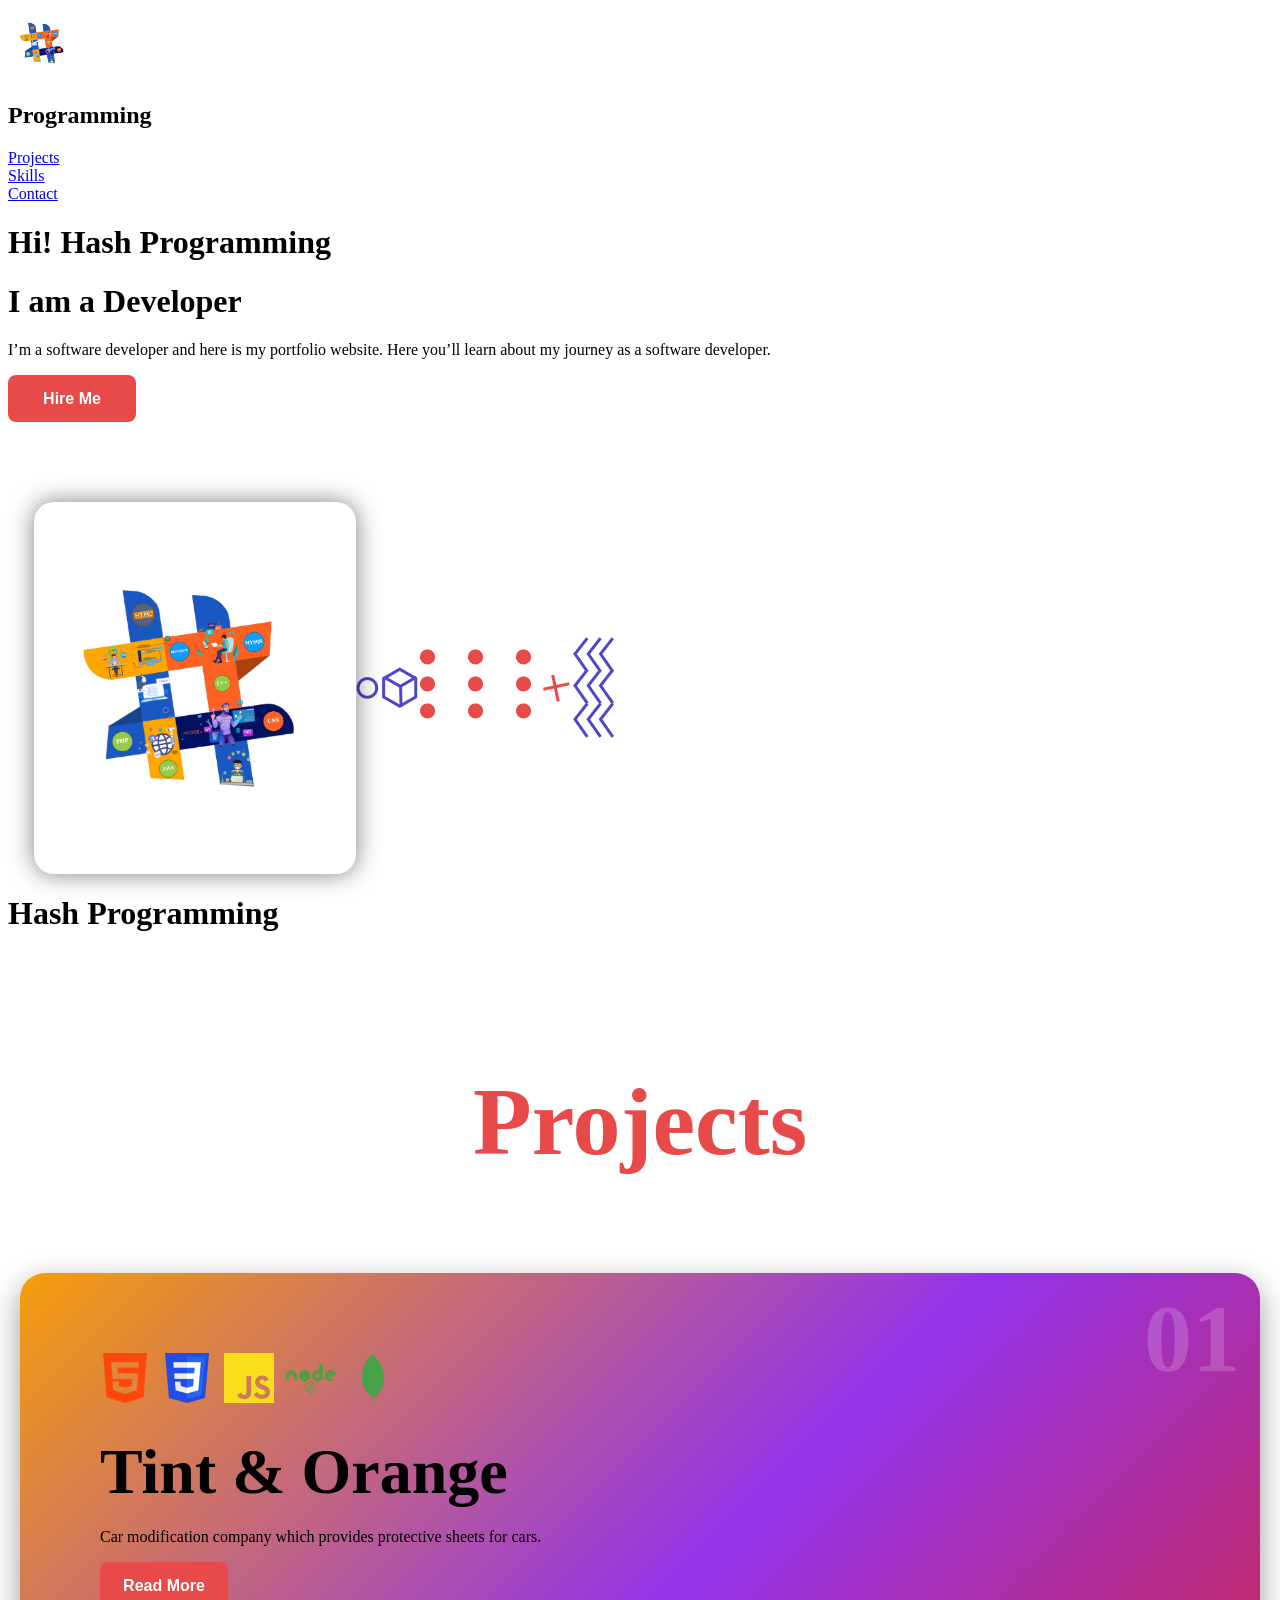
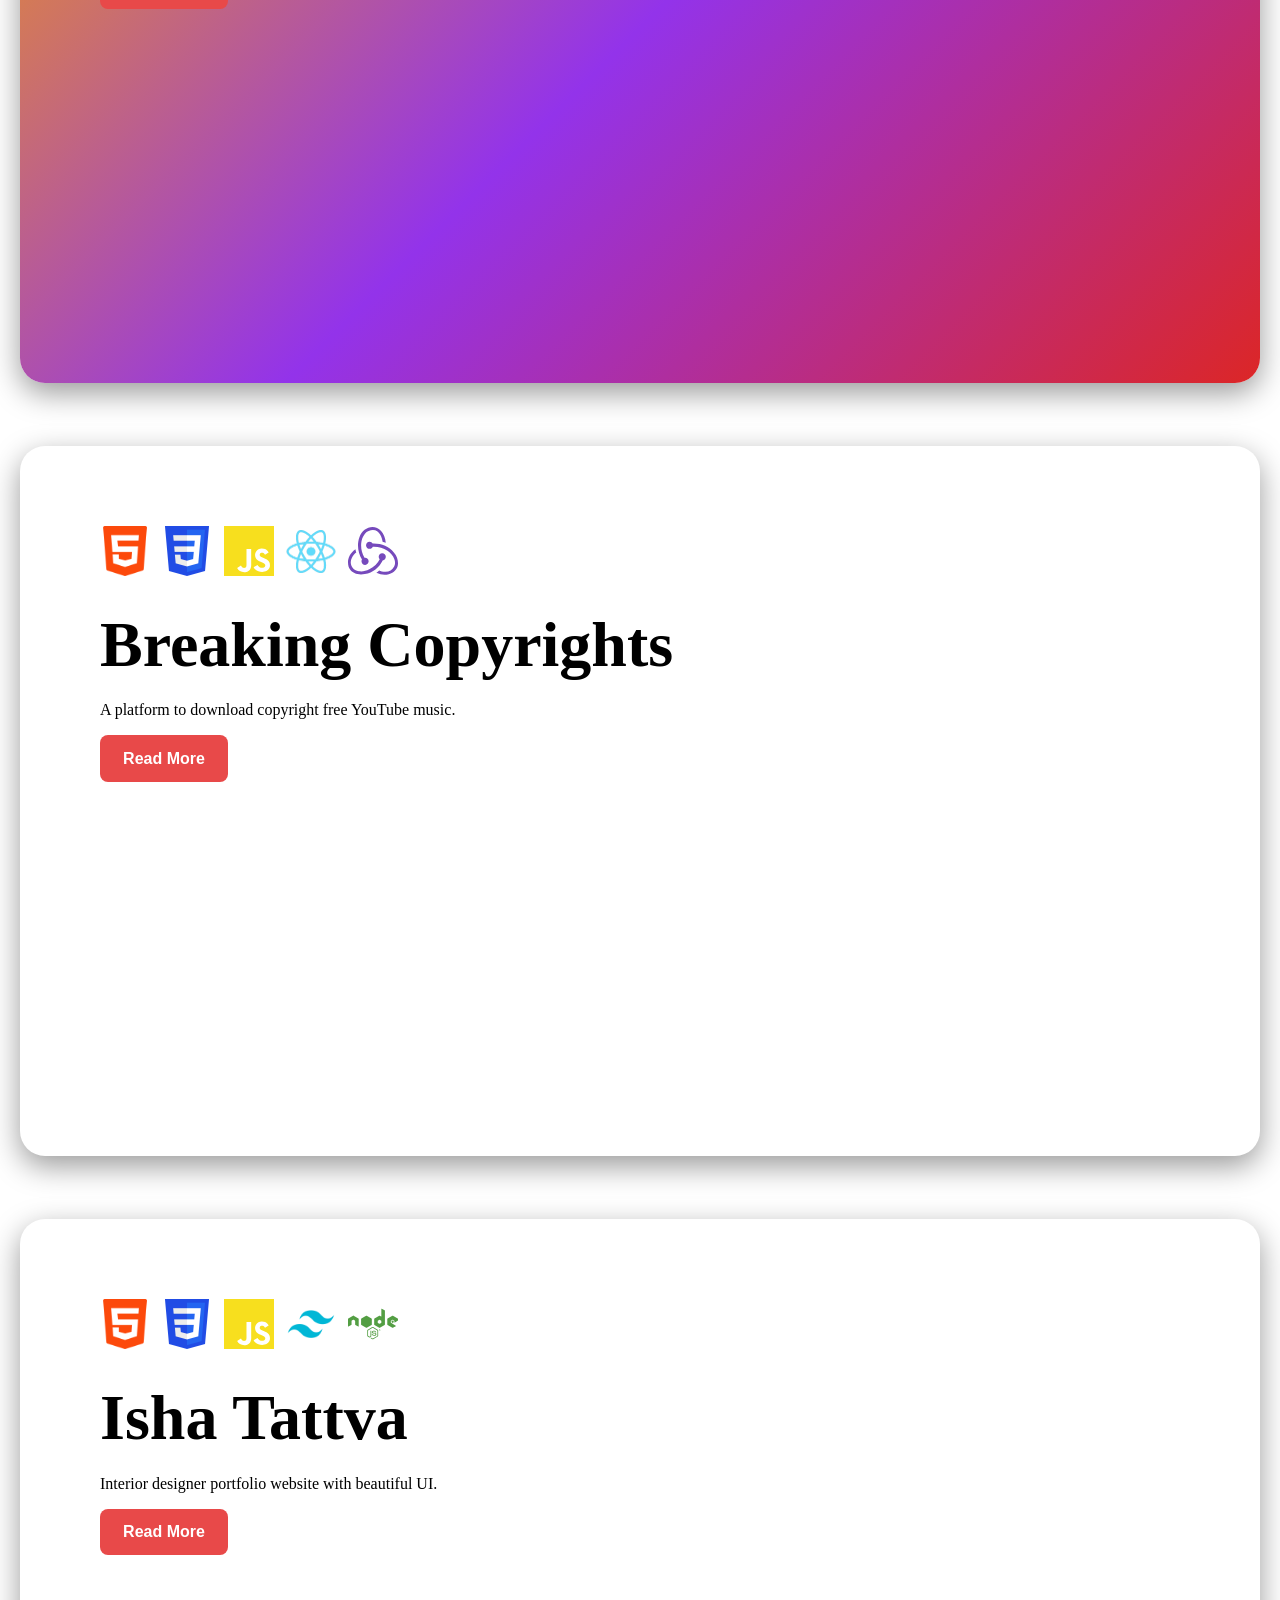
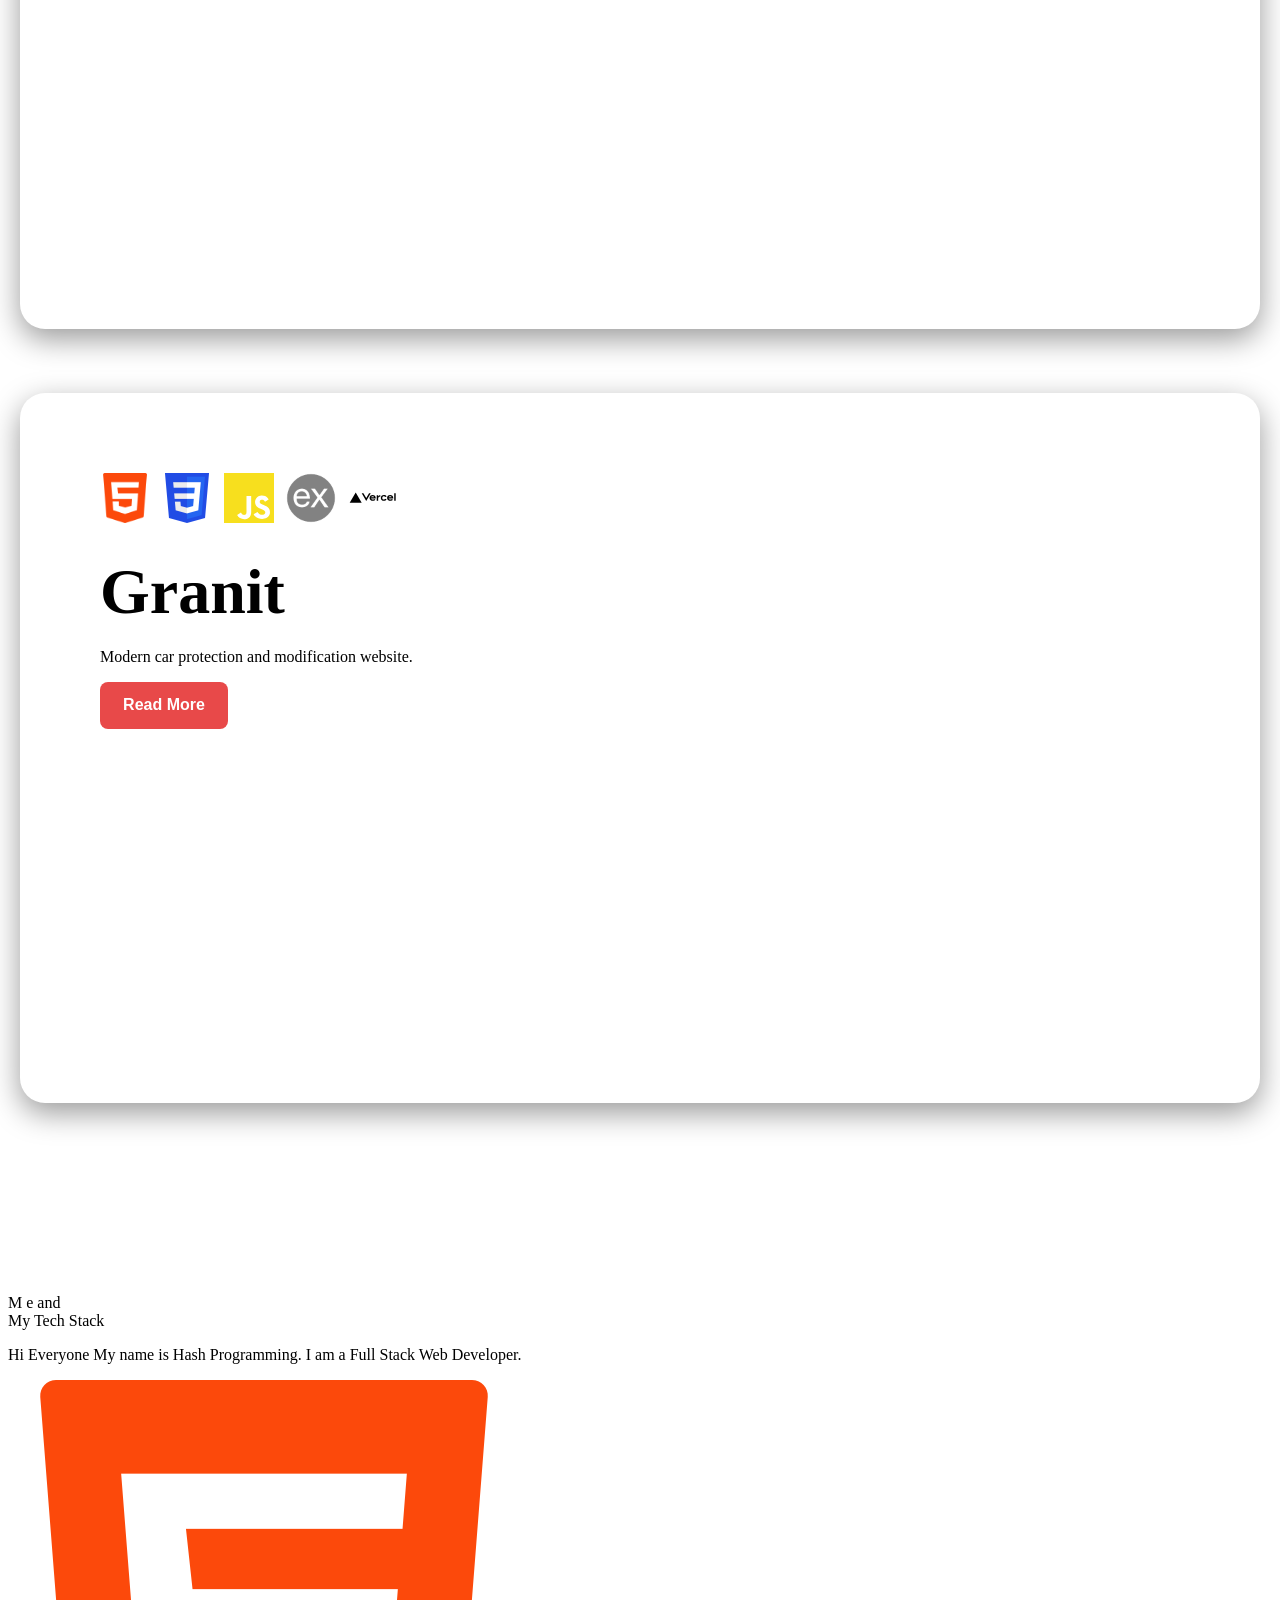
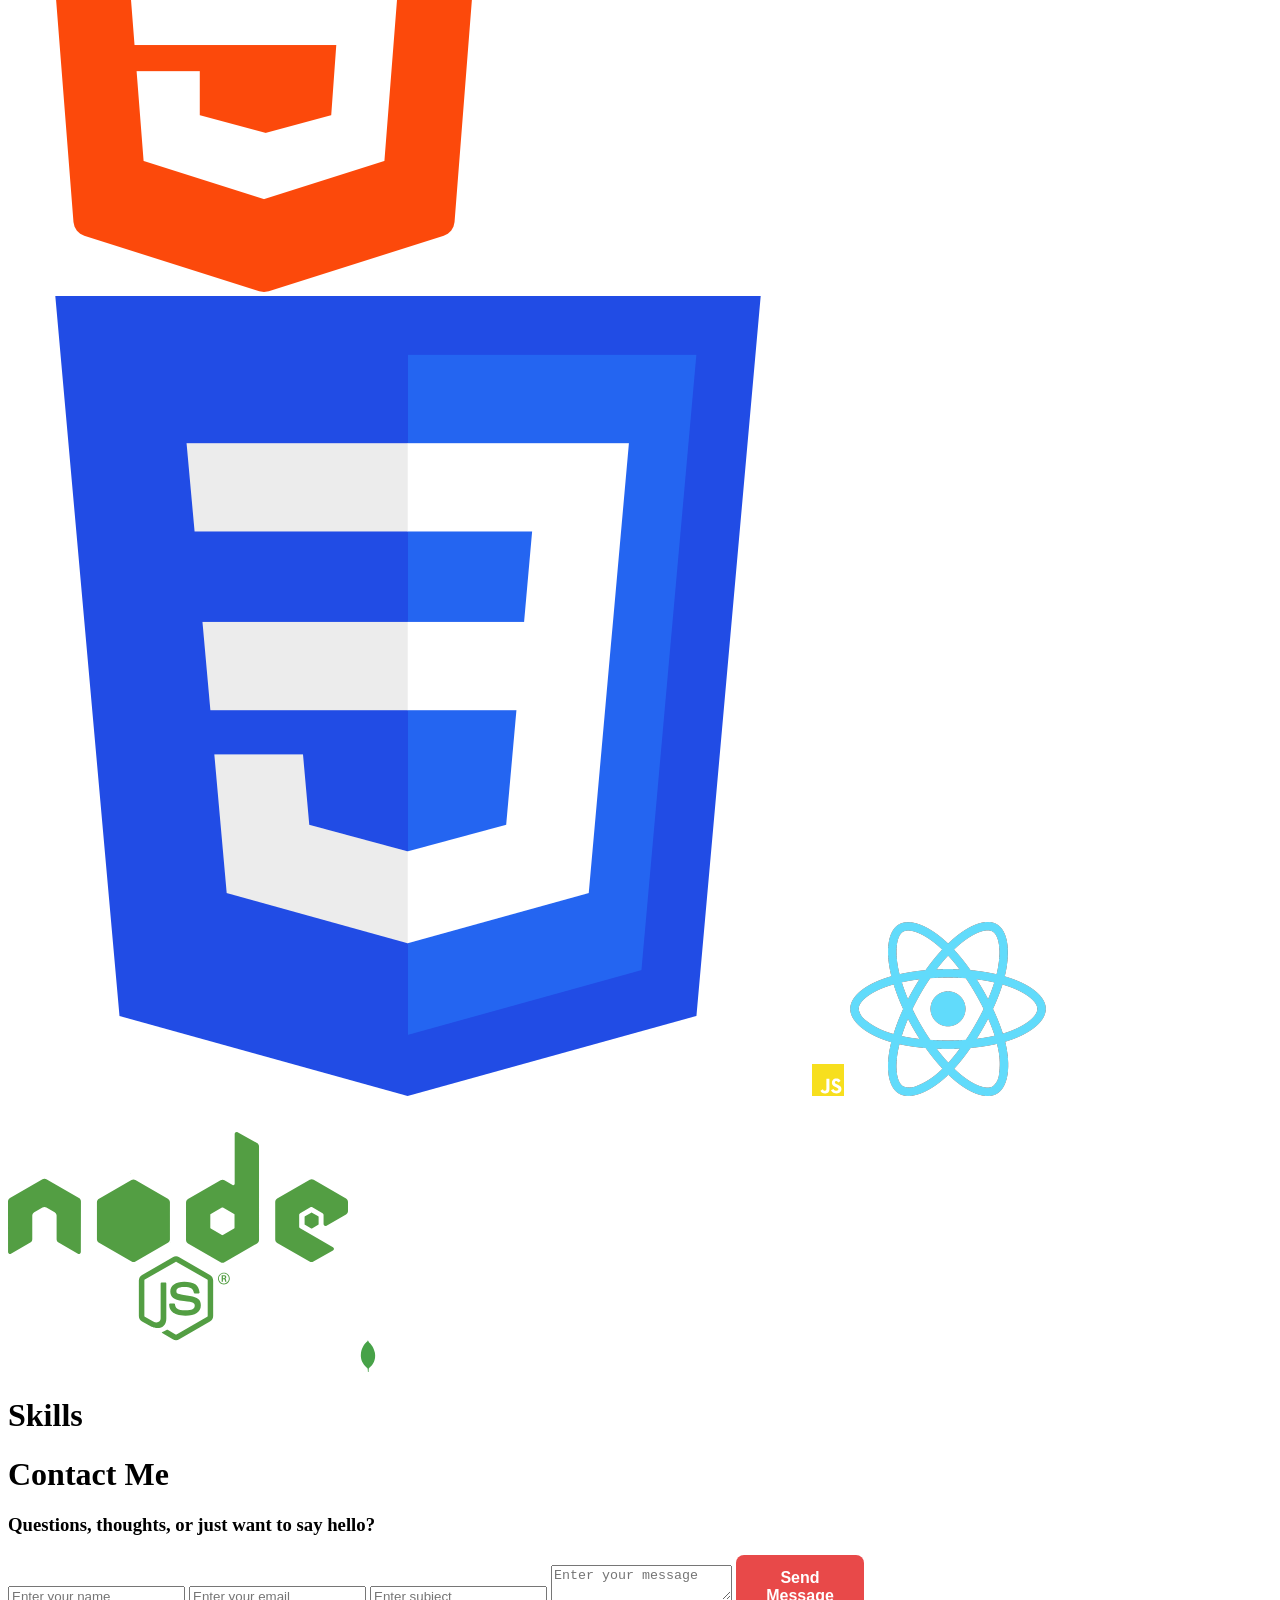
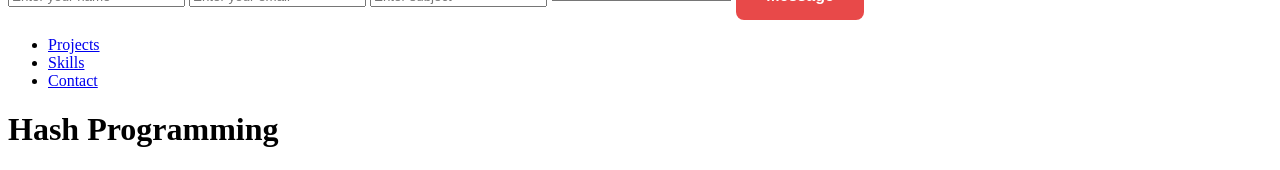
<file: index.html>
<!DOCTYPE html>
<html lang="en">

<head>
    <meta charset="UTF-8">
    <meta name="viewport" content="width=device-width, initial-scale=1.0">
    <title>Portfolio Website - Hash Programming</title>

    <link rel="stylesheet" href="style.css">
    <link rel="shortcut icon" href="NavLogo.png" type="image/x-icon">
</head>

<body>

    <div class="wrap">

        <!-- NAVBAR -->
        <div class="container">

            <nav class="nav-section">

                <div class="left-nav-section">
                    <img src="NavLogo.png" class="main-Logo" height="70" width="70">
                    <h2 class="logo-heading">Programming</h2>
                </div>

                <div class="right-nav-section">
                    <div class="nav-items">
                        <div><a href="#projects">Projects</a></div>
                        <div><a href="#Skills">Skills</a></div>
                        <div><a href="#contact">Contact</a></div>
                    </div>
                </div>

            </nav>

            <!-- HERO SECTION -->
            <div class="main-section">

                <div class="main-nav-left">
                    <h1>Hi! Hash Programming</h1>
                    <h1>I am a Developer</h1>

                    <p>
                        I’m a software developer and here is my portfolio website.
                        Here you’ll learn about my journey as a software developer.
                    </p>

                    <button class="btn">Hire Me</button>
                </div>

                <div class="main-nav-right">

                    <img src="images/userAsset/NavLogo.png"
                        class="main-Logo-image"
                        height="340"
                        width="290">

                    <img src="images/userAsset/circle.png" class="circle-image">
                    <img src="images/userAsset/cube.png" class="cube-image">
                    <img src="images/userAsset/dots.png" class="dot-image">
                    <img src="images/userAsset/plus.png" class="pluse-image">
                    <img src="images/userAsset/zigzags.png" class="zig-zag">

                </div>

            </div>

            <h1 class="non-select-heading">Hash Programming</h1>

        </div>

        <!-- PROJECT SECTION -->
        <div class="container-2" id="projects">

            <h1 class="project-heading">Projects</h1>

            <!-- CARD 1 -->
            <div class="card-section card1">

                <div class="project-left-section">

                    <div class="wrap-images">

                        <img class="project-skill" src="./images/stack/HTML.png">
                        <img class="project-skill" src="./images/stack/CSS.png">
                        <img class="project-skill" src="./images/stack/Javascript.svg">
                        <img class="project-skill" src="./images/stack/NodeJs.svg">
                        <img class="project-skill" src="./images/stack/MongoDB.svg">

                    </div>

                    <h2 class="project-card-sub-heading">Tint & Orange</h2>

                    <p class="project-para">
                        Car modification company which provides protective sheets for cars.
                    </p>

                    <button class="btn">Read More</button>

                </div>

                <div class="number-section">01</div>

            </div>

            <!-- CARD 2 -->
            <div class="card-section card2">

                <div class="project-left-section">

                    <div class="wrap-images">

                        <img class="project-skill" src="./images/stack/HTML.png">
                        <img class="project-skill" src="./images/stack/CSS.png">
                        <img class="project-skill" src="./images/stack/Javascript.svg">
                        <img class="project-skill" src="./images/stack/React.png">
                        <img class="project-skill" src="./images/stack/Redux.svg">

                    </div>

                    <h2 class="project-card-sub-heading">Breaking Copyrights</h2>

                    <p class="project-para">
                        A platform to download copyright free YouTube music.
                    </p>

                    <button class="btn">Read More</button>

                </div>

                <div class="number-section">02</div>

            </div>

            <!-- CARD 3 -->
            <div class="card-section card3">

                <div class="project-left-section">

                    <div class="wrap-images">

                        <img class="project-skill" src="./images/stack/HTML.png">
                        <img class="project-skill" src="./images/stack/CSS.png">
                        <img class="project-skill" src="./images/stack/Javascript.svg">
                        <img class="project-skill" src="./images/stack/Tailwind.png">
                        <img class="project-skill" src="./images/stack/NodeJs.svg">

                    </div>

                    <h2 class="project-card-sub-heading">Isha Tattva</h2>

                    <p class="project-para">
                        Interior designer portfolio website with beautiful UI.
                    </p>

                    <button class="btn">Read More</button>

                </div>

                <div class="number-section">03</div>

            </div>

            <!-- CARD 4 -->
            <div class="card-section card4">

                <div class="project-left-section">

                    <div class="wrap-images">

                        <img class="project-skill" src="./images/stack/HTML.png">
                        <img class="project-skill" src="./images/stack/CSS.png">
                        <img class="project-skill" src="./images/stack/Javascript.svg">
                        <img class="project-skill" src="./images/stack/Express.png">
                        <img class="project-skill" src="./images/stack/Vercel.svg">

                    </div>

                    <h2 class="project-card-sub-heading">Granit</h2>

                    <p class="project-para">
                        Modern car protection and modification website.
                    </p>

                    <button class="btn">Read More</button>

                </div>

                <div class="number-section">04</div>

            </div>

        </div>

        <!-- SKILLS -->
        <div class="container-3">

            <div class="tech-section" id="Skills">

                <div class="tech-left-section">

                    <div class="tech-heading-section">
                        <span class="tech-heading-section-heading">M</span>
                        e and <br>My Tech Stack
                    </div>

                    <p>
                        Hi Everyone My name is Hash Programming.
                        I am a Full Stack Web Developer.
                    </p>

                </div>

                <div class="tech-right-section">

                    <img src="./images/stack/HTML.png" class="skills-logo">
                    <img src="./images/stack/CSS.png" class="skills-logo">
                    <img src="./images/stack/Javascript.svg" class="skills-logo">
                    <img src="./images/stack/React.png" class="skills-logo">
                    <img src="./images/stack/NodeJs.svg" class="skills-logo">
                    <img src="./images/stack/MongoDB.svg" class="skills-logo">

                </div>

            </div>

            <h1 class="not-selectable">Skills</h1>

        </div>

        <!-- CONTACT -->
        <div class="contact-section" id="contact">

            <h1 class="contact-heading">Contact Me</h1>

            <h3 class="contact-sub-heading">
                Questions, thoughts, or just want to say hello?
            </h3>

            <div class="form-section">

                <form class="form">

                    <input class="form-details" type="text" placeholder="Enter your name">

                    <input class="form-details" type="email" placeholder="Enter your email">

                    <input class="form-details" type="text" placeholder="Enter subject">

                    <textarea class="form-details form-details-textarea"
                        placeholder="Enter your message"></textarea>

                    <button class="btn">Send Message</button>

                </form>

            </div>

        </div>

        <!-- FOOTER -->
        <div class="footer-section">

            <ul>
                <li><a href="#projects">Projects</a></li>
                <li><a href="#Skills">Skills</a></li>
                <li><a href="#contact">Contact</a></li>
            </ul>

            <h1 class="footer-not-selectable">Hash Programming</h1>

        </div>

    </div>

</body>

</html>
</file>
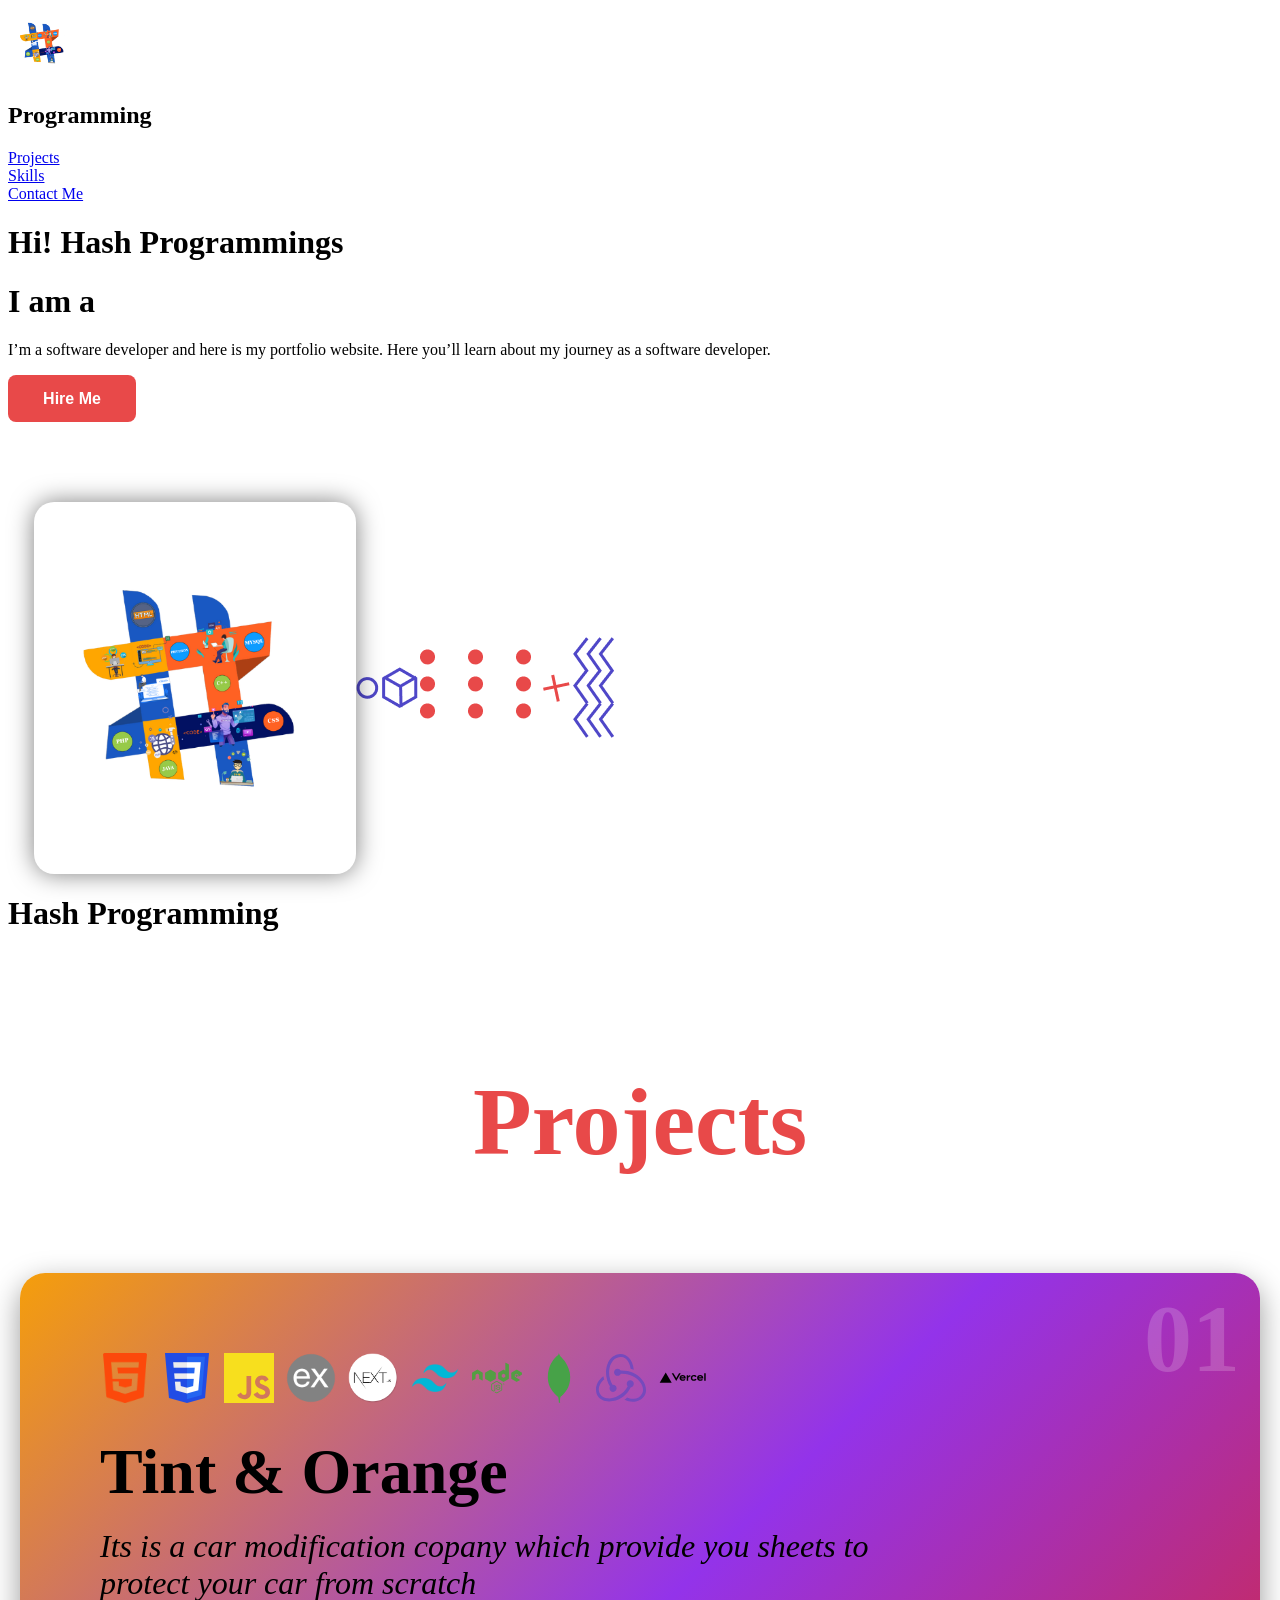
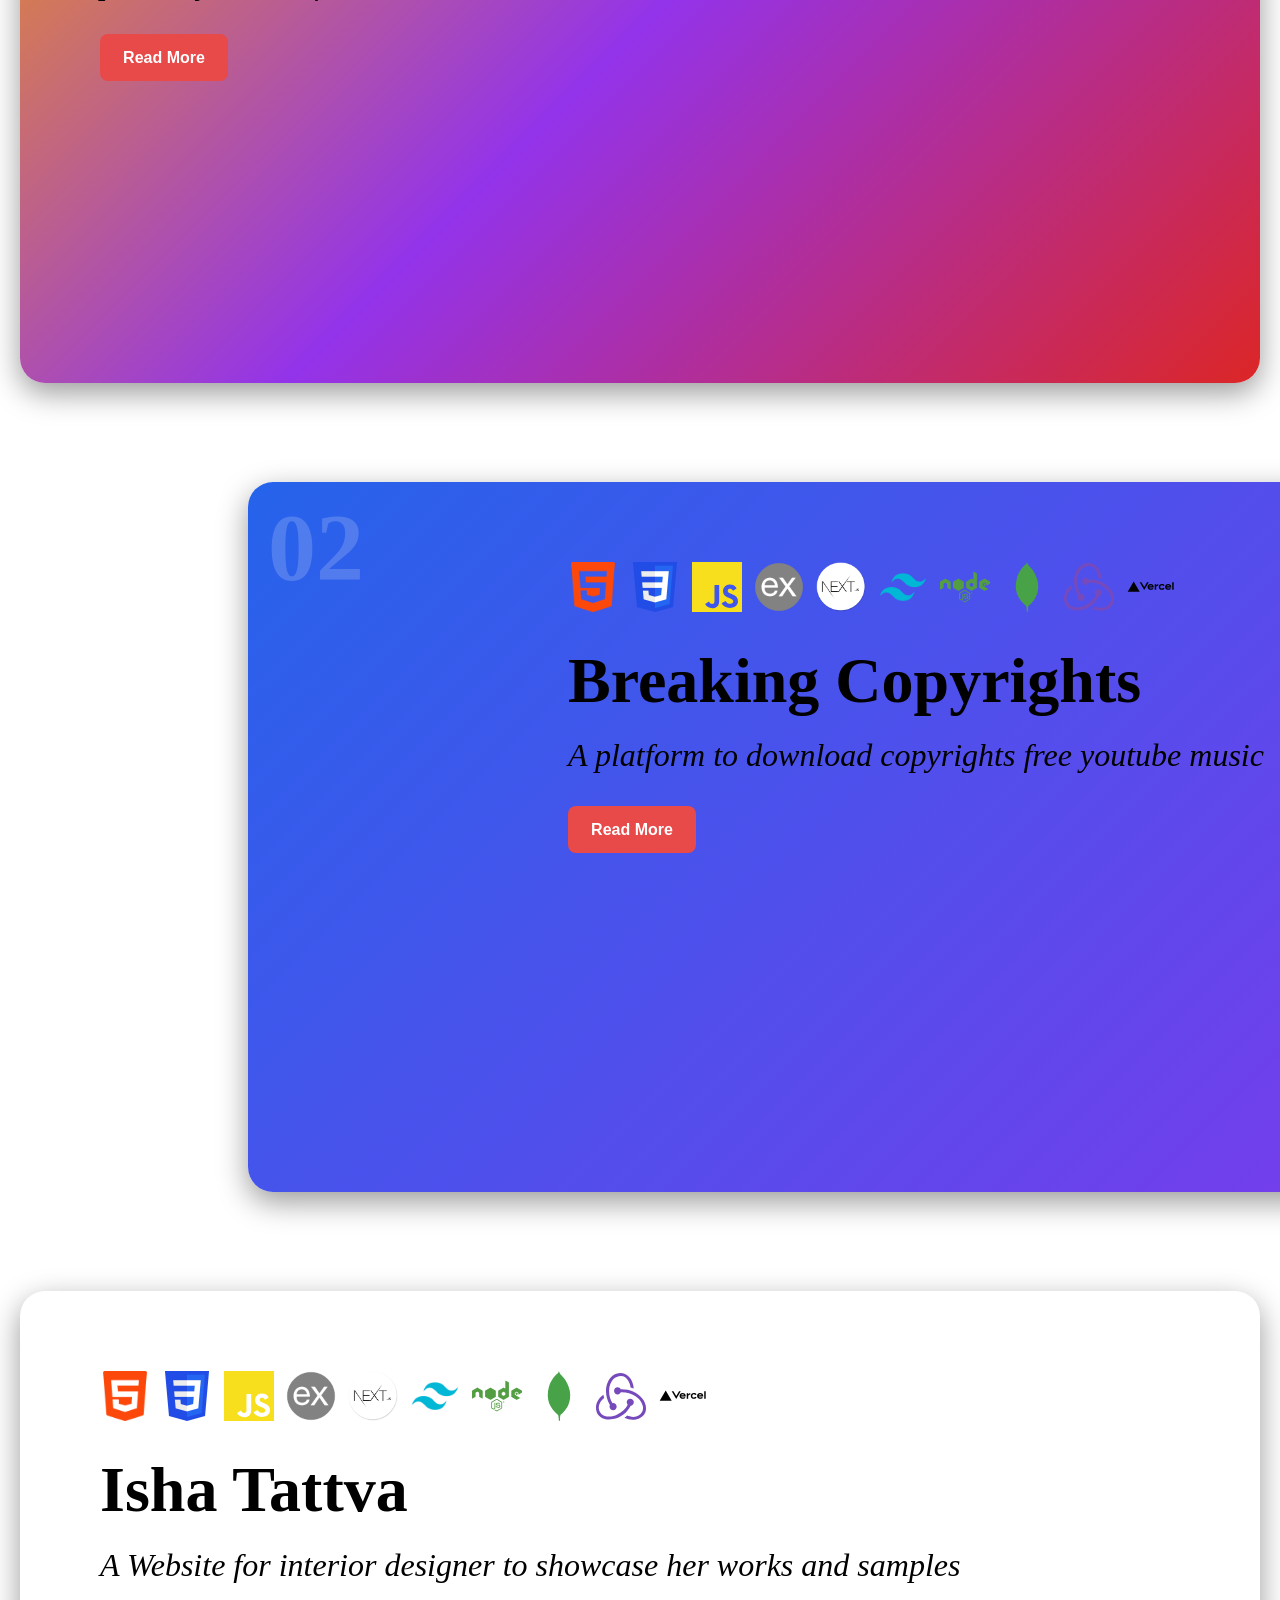
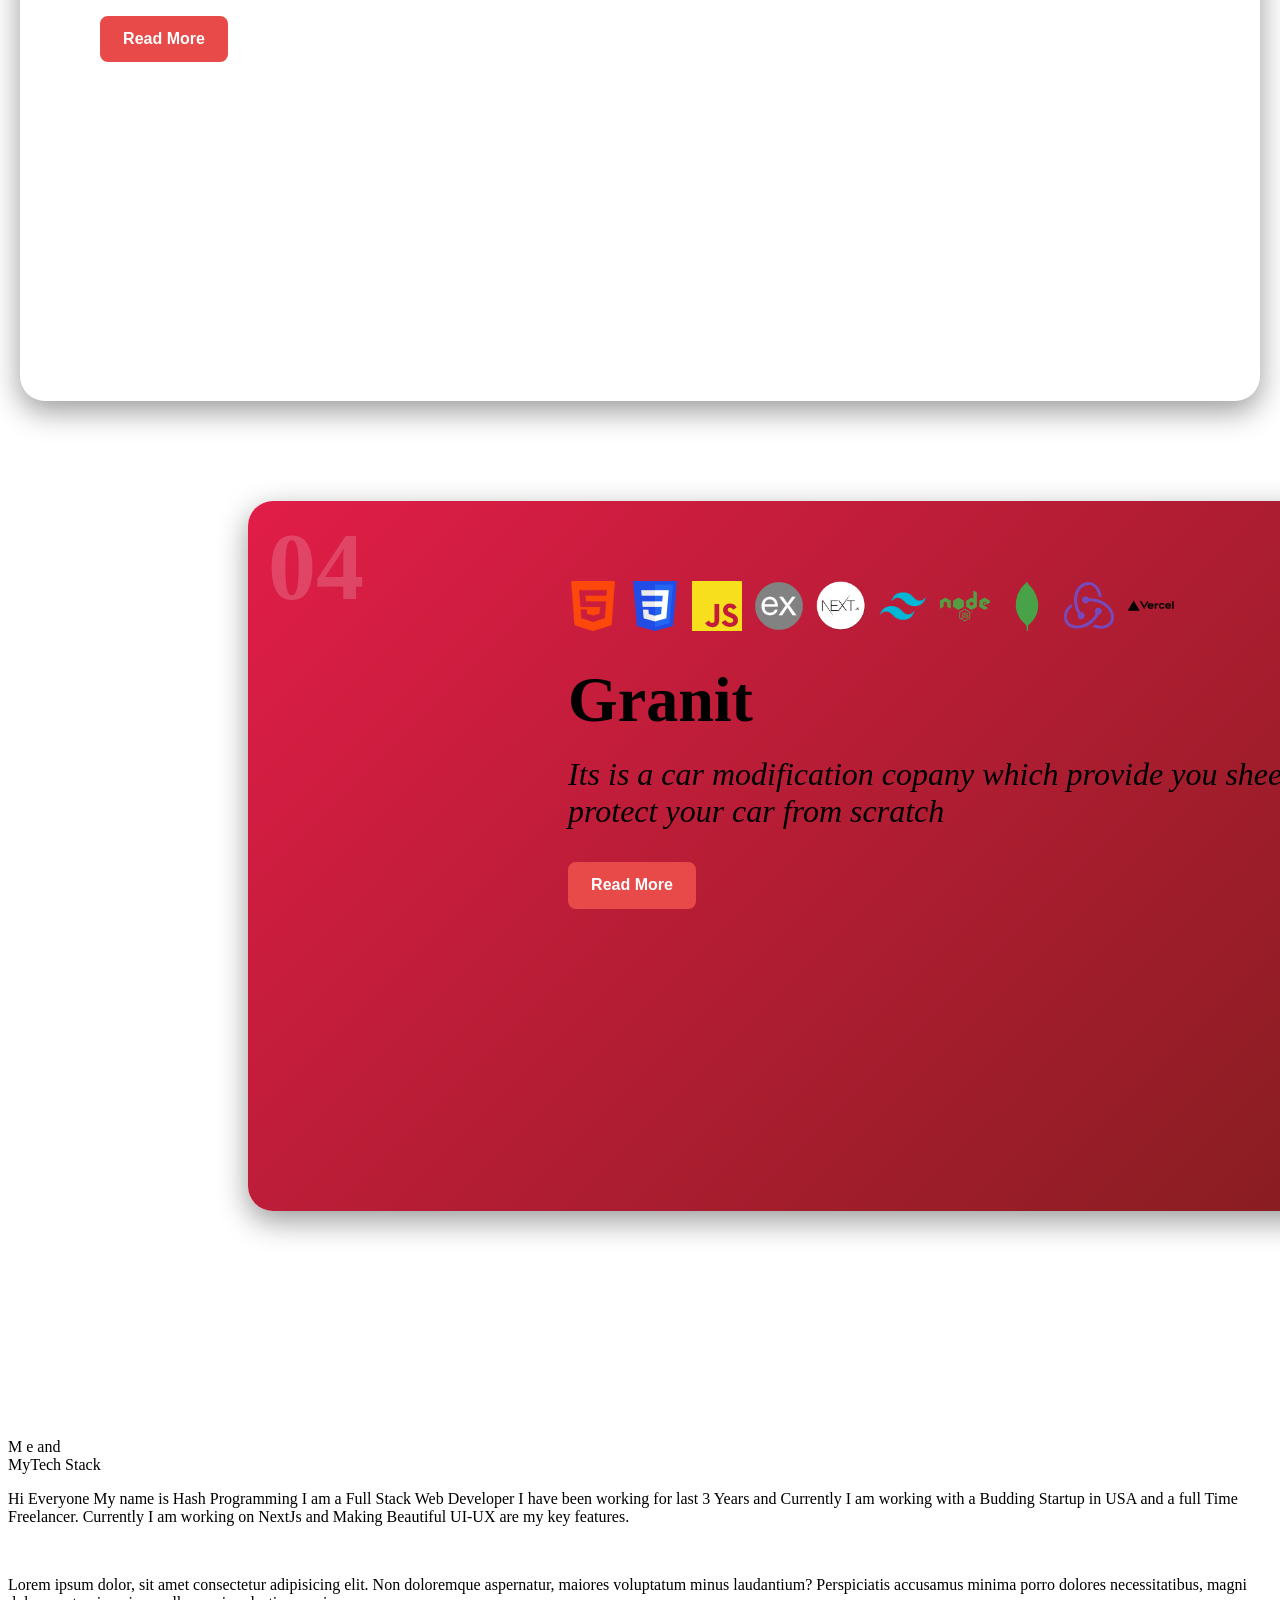
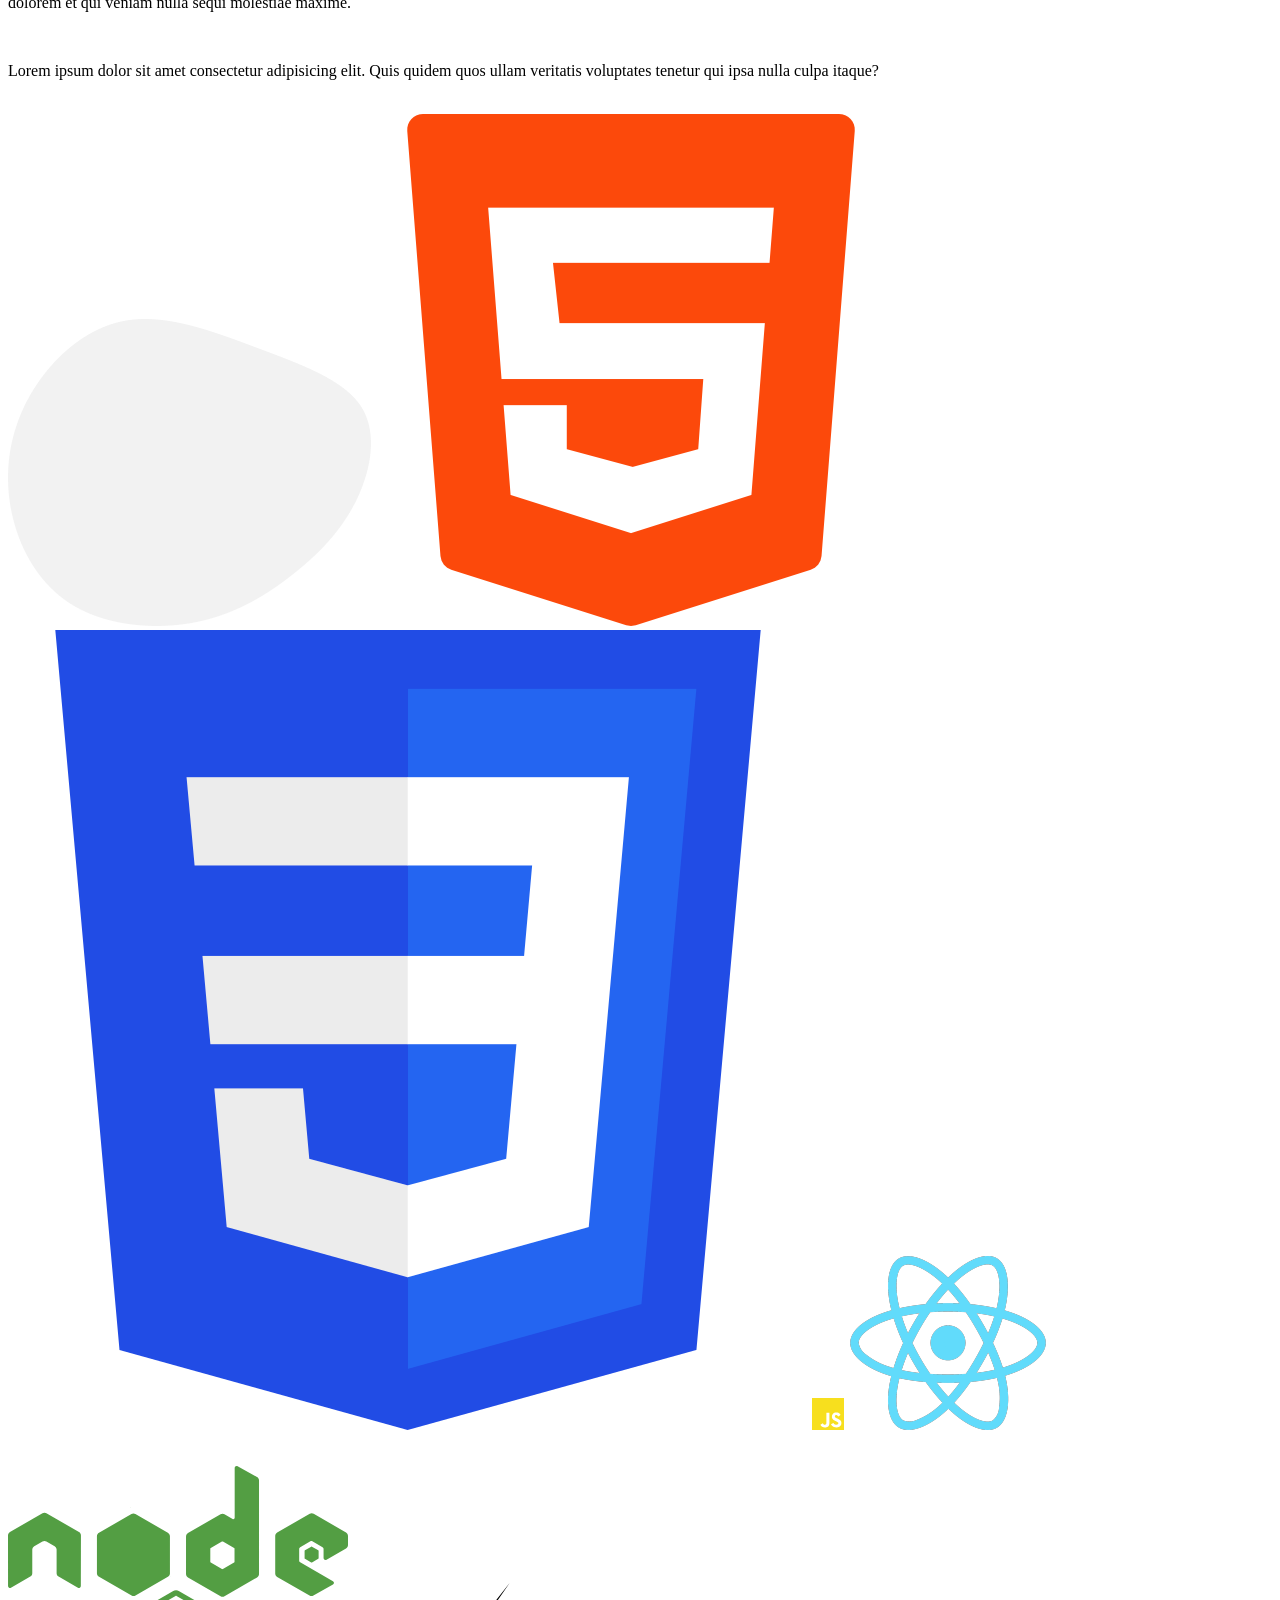
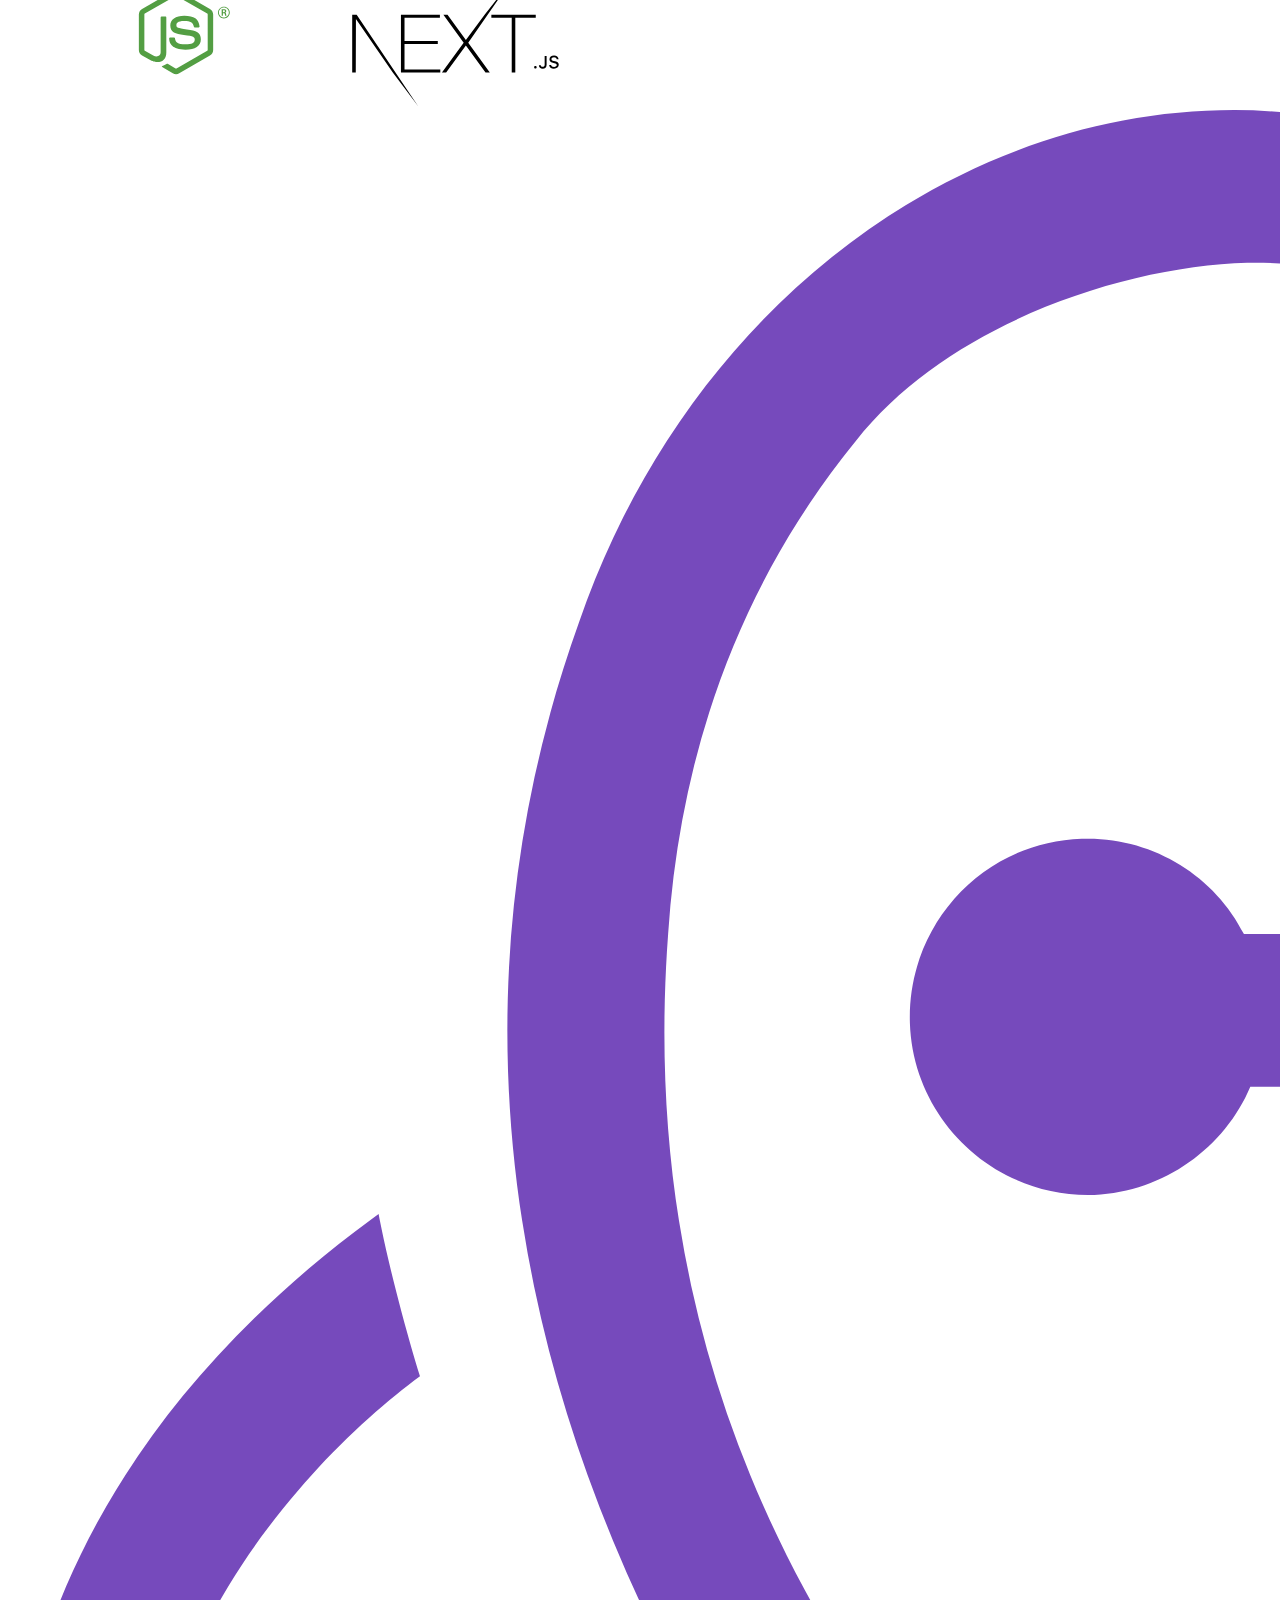
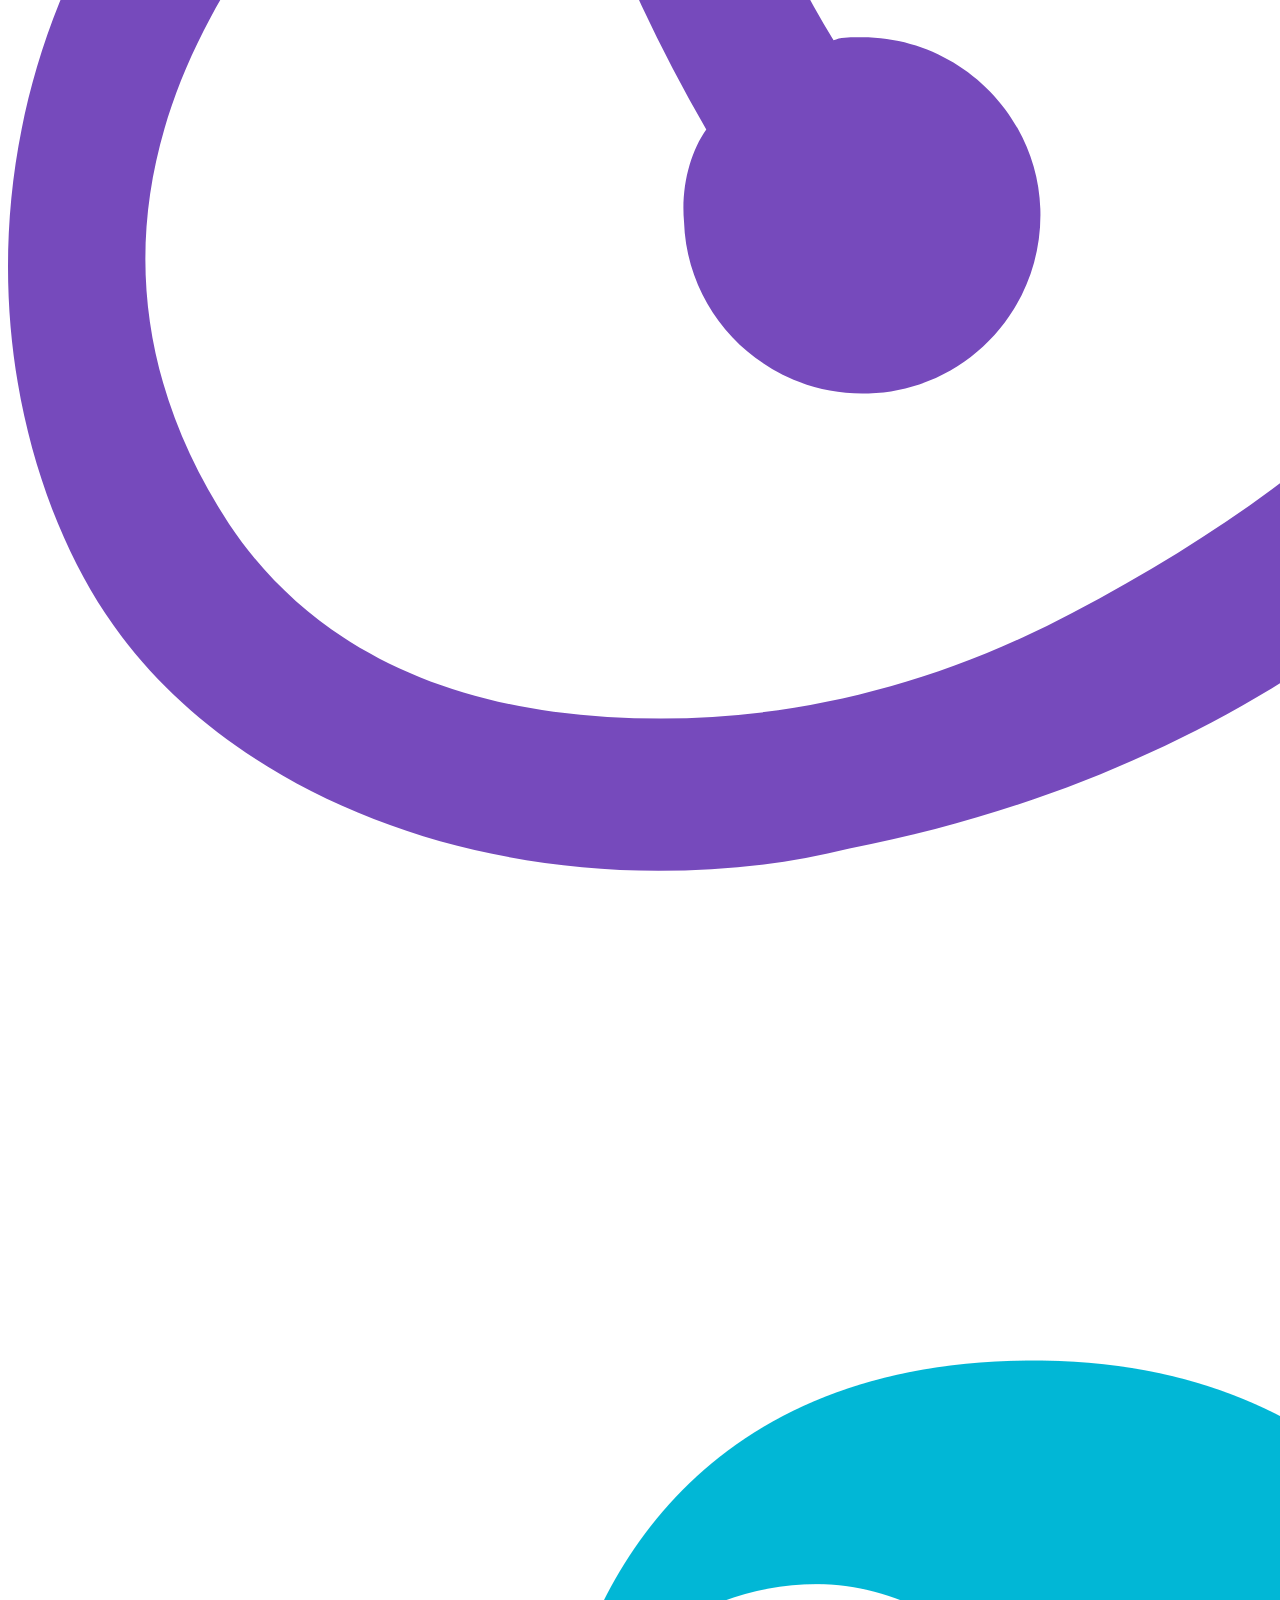
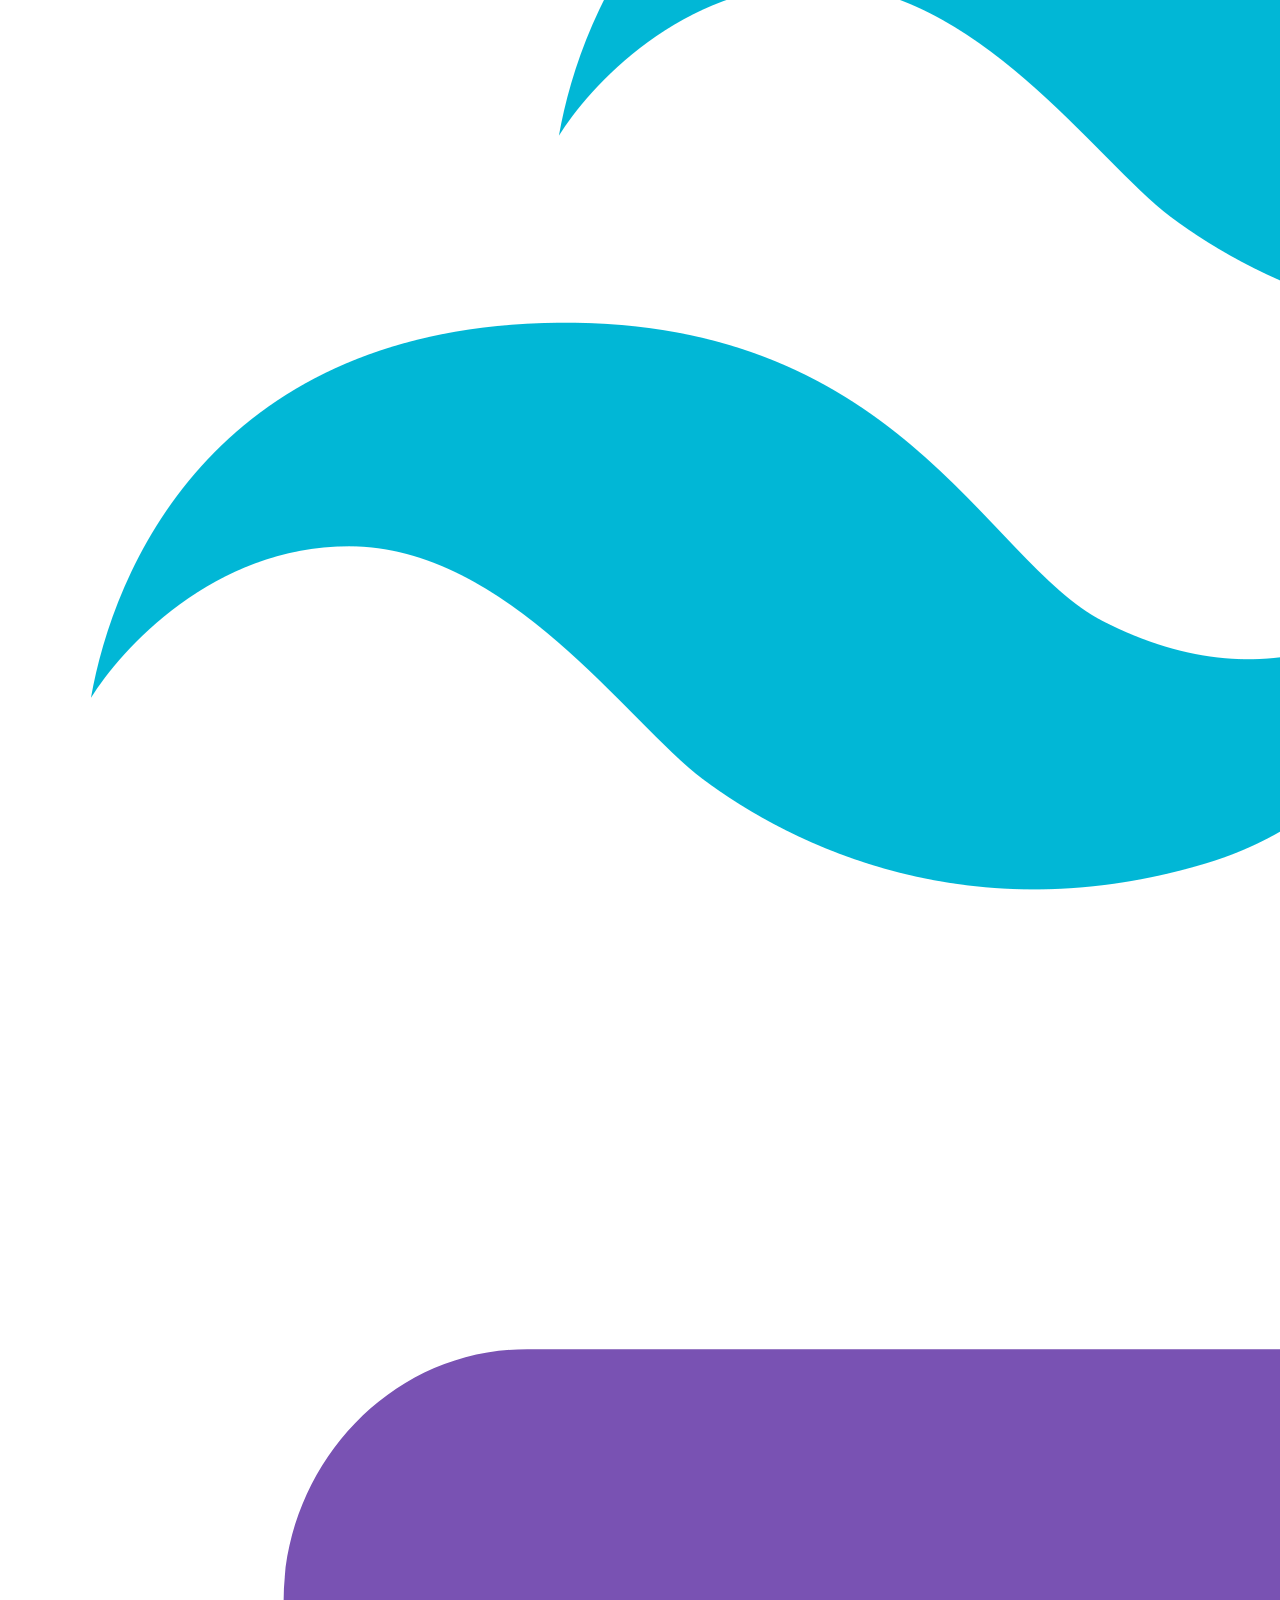
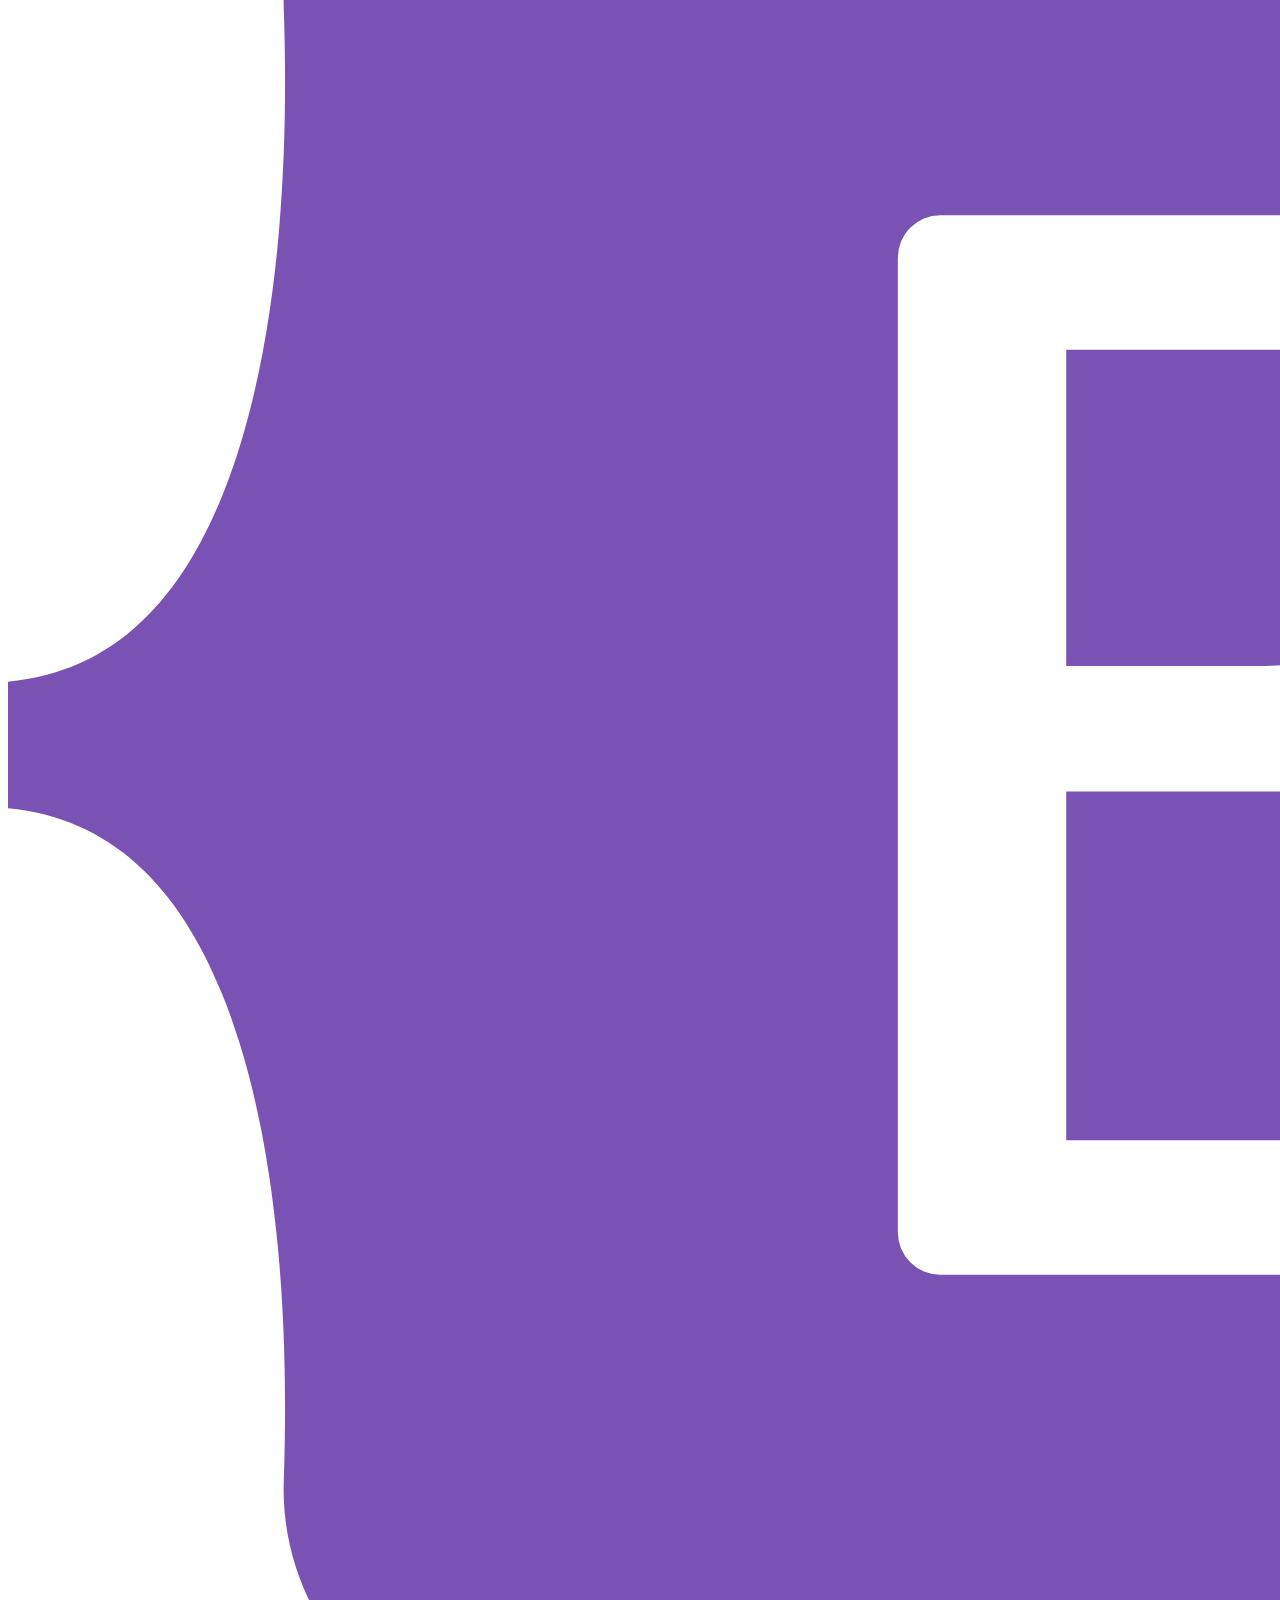
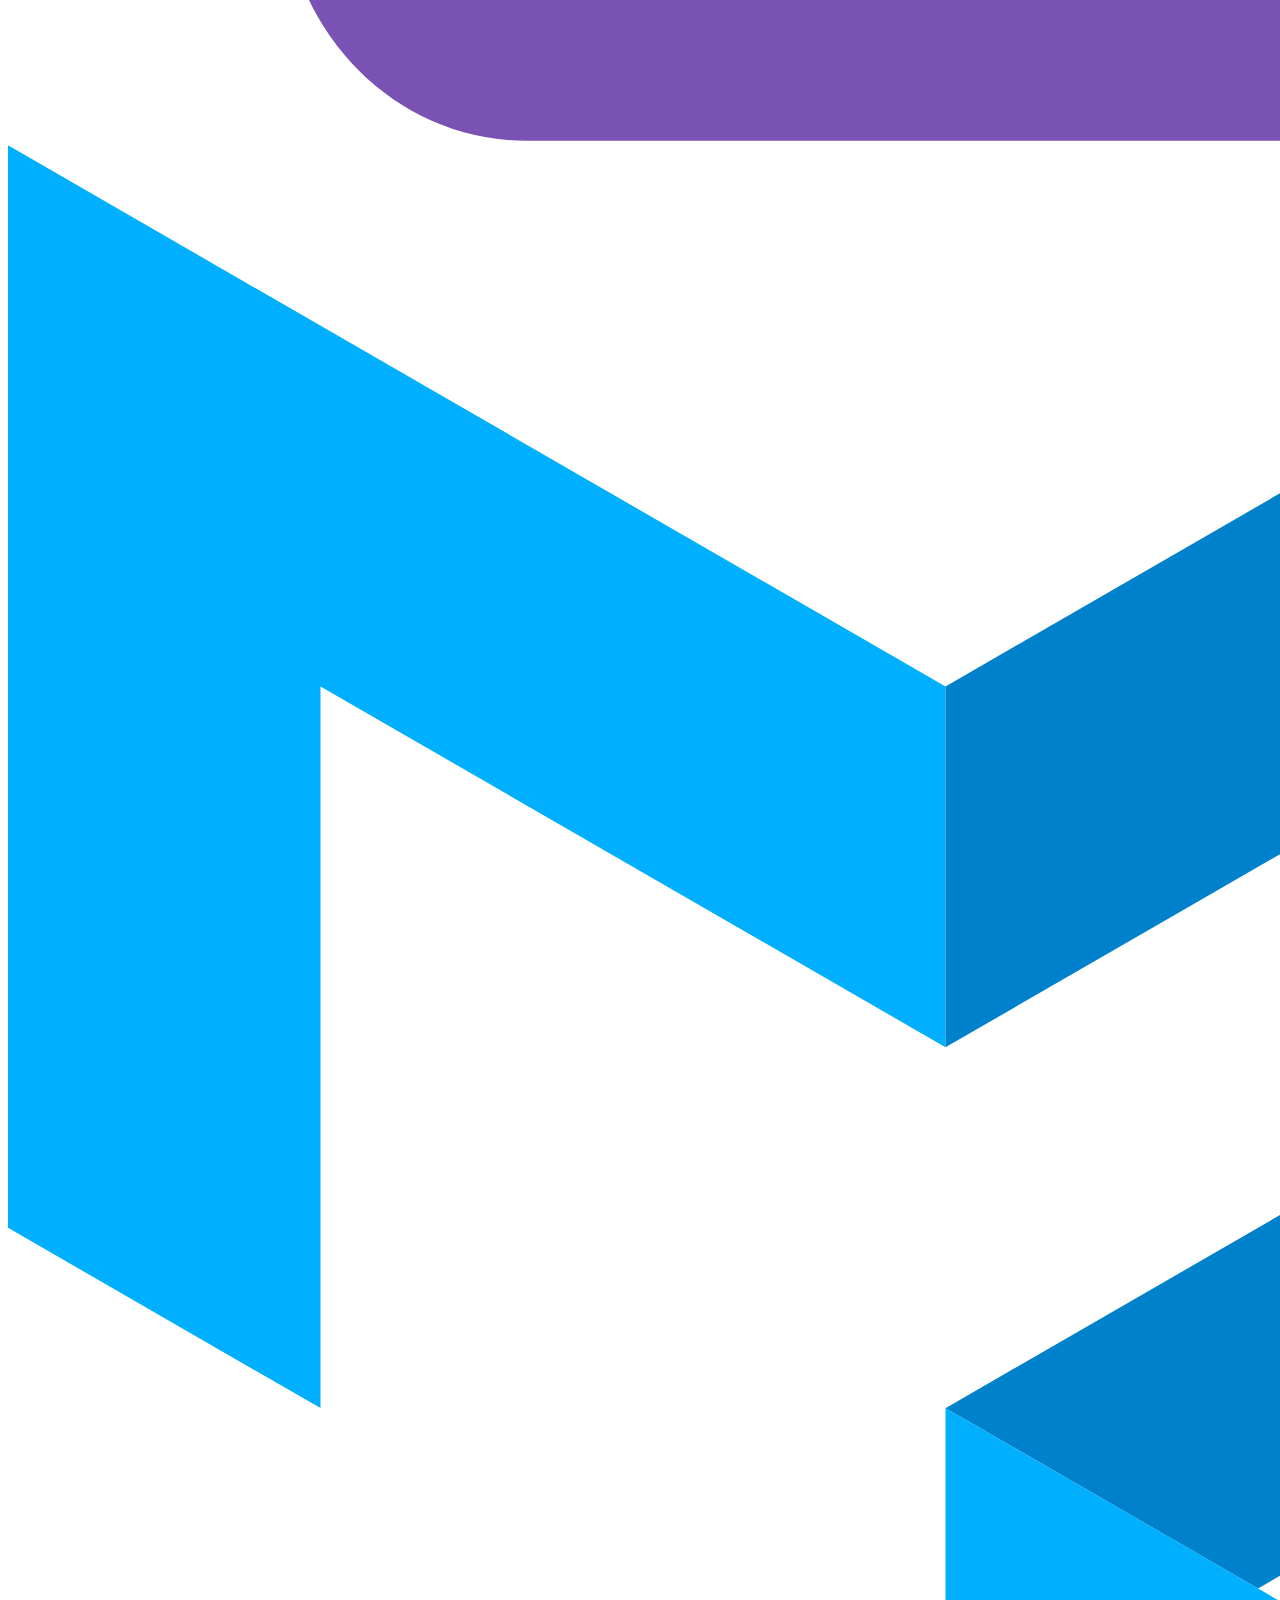
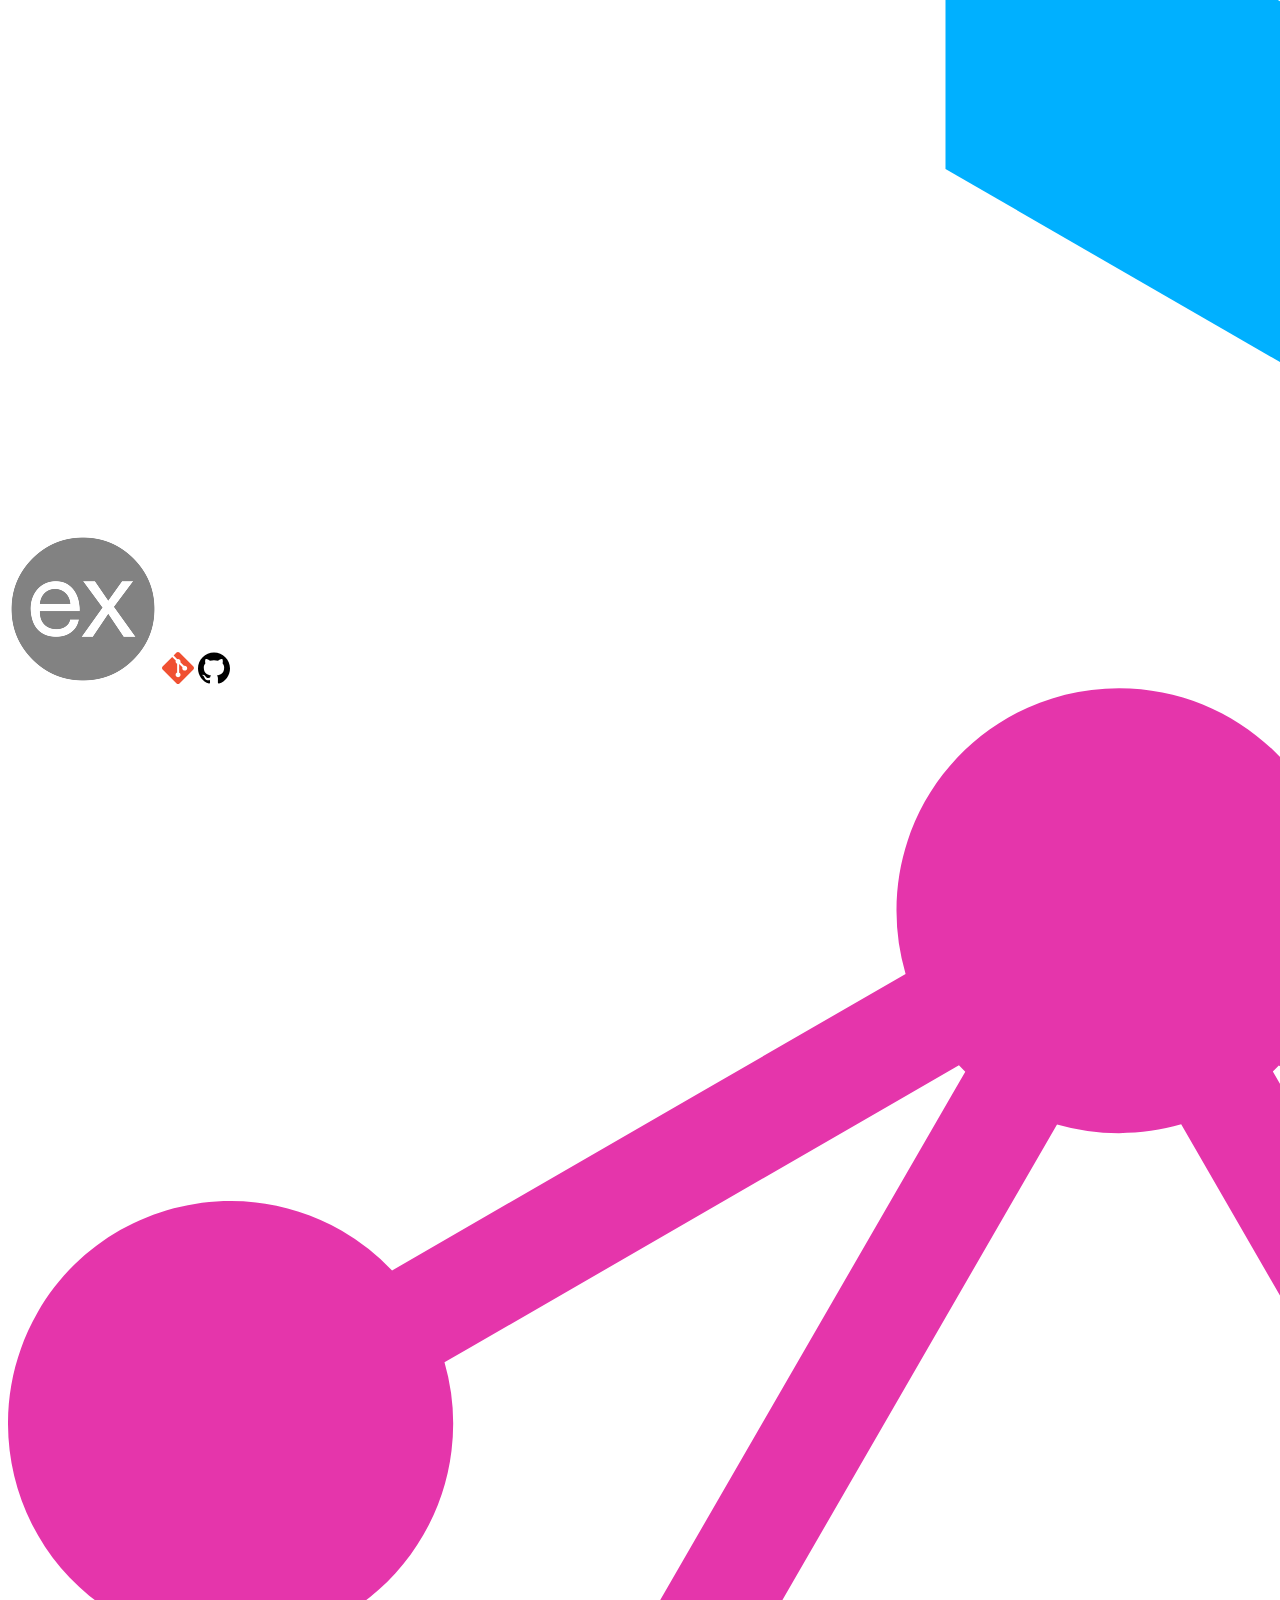
<file: idex.html>
<!DOCTYPE html>
<html lang="en">

<head>
    <meta charset="UTF-8">
    <meta name="viewport" content="width=device-width, initial-scale=1.0">
    <title>Portfolio Webside-Hash Programming</title>
    <link rel="stylesheet" href="style.css">
    <link rel="shortcut icon" href="NavLogo.png" type="image/x-icon">
</head>

<body>
    <div class="wrap">
        <div class="container">
            <nav class="nav-section">
                <!-- LEFT-SECTION START -->
                <div class="left-nav-section">
                    <img src="NavLogo.png" height="70px" width="70px" class="main-Logo">
                    <h2 class="logo-heading">Programming</h2>
                </div>

                <!-- RIGHT-SECTION START -->
                <div class="right-nav-section">
                    <div class="nav-items">
                        <div><a href="#projects">Projects</a></div>
                        <div><a href="#Skills">Skills</a></div>
                        <div><a href="#contact">Contact Me</a></div>
                    </div>
                </div>
            </nav>

            <div class="main-section">
                <!-- LEFT SIDE CONTENT -->
                <div class="main-nav-left">
                    <h1>Hi! Hash Programmings</h1>
                    <h1>I am a</h1>
                    <p>I’m a software developer and here is my portfolio website. Here you’ll learn about my journey as
                        a software developer.</p>
                    <button class="btn">Hire Me</button>
                </div>

                <!-- RIGHT SIDE CONTENT -->
                <div class="main-nav-right">
                    <img src="images/userAsset/NavLogo.png" alt="" class="main-Logo-image" height="340px" width="290px">
                    <img src="images/userAsset/circle.png" alt="" class="circle-image">
                    <img src="images/userAsset/cube.png" class="cube-image" alt="">
                    <img src="images/userAsset/dots.png" class="dot-image">
                    <img src="images/userAsset/plus.png" class="pluse-image">
                    <img src="images/userAsset/zigzags.png" class="zig-zag">
                </div>
            </div>
            <h1 class="non-select-heading">Hash Programming</h1>
        </div>

        <!-- container-2 start -->
        <div class="container-2">
            <h1 class="project-heading">Projects</h1>
            <!-- card-1 -->

            <div class="card-section">
                <div class="project-left-section ">
                    <div class="wrap-images">
                        <img class="project-skill" src="./images/stack/HTML.png" alt="" />
                        <img class="project-skill" src="./images/stack/CSS.png" alt="" />
                        <img class="project-skill" src="./images/stack/Javascript.svg" alt="" />
                        <img class="project-skill" src="./images/stack/Express.png" alt="" />
                        <img class="project-skill" src="./images/stack/NextJsCircle.png" alt="" />
                        <img class="project-skill" src="./images/stack/Tailwind.png" alt="" />
                        <img class="project-skill" src="./images/stack/NodeJs.svg" alt="" />
                        <img class="project-skill" src="./images/stack/MongoDB.svg" alt="" />
                        <img class="project-skill" src="./images/stack/Redux.svg" alt="" />
                        <img class="project-skill" src="./images/stack/Vercel.svg" alt="" />
                    </div>
                    <h2 class="project-card-sub-heading
                ">Tint & Orange</h2>
                    <i style="font-weight: 500; font-size: 2em;">Its is a car modification copany which provide you
                        sheets
                        to protect your
                        car
                        from scratch

                    </i><br>
                    <button class="btn" style="margin-top: 2em;">Read More</button>
                </div>
                <div class="number-section">01</div>
            </div>
            <br><br>
            <!-- card-2 -->

            <div class="card-section" id="card-2">
                <div class="project-left-section  card-2">
                    <div class="wrap-images">
                        <img class="project-skill" src="./images/stack/HTML.png" alt="" />
                        <img class="project-skill" src="./images/stack/CSS.png" alt="" />
                        <img class="project-skill" src="./images/stack/Javascript.svg" alt="" />
                        <img class="project-skill" src="./images/stack/Express.png" alt="" />
                        <img class="project-skill" src="./images/stack/NextJsCircle.png" alt="" />
                        <img class="project-skill" src="./images/stack/Tailwind.png" alt="" />
                        <img class="project-skill" src="./images/stack/NodeJs.svg" alt="" />
                        <img class="project-skill" src="./images/stack/MongoDB.svg" alt="" />
                        <img class="project-skill" src="./images/stack/Redux.svg" alt="" />
                        <img class="project-skill" src="./images/stack/Vercel.svg" alt="" />
                    </div>
                    <h2 class="project-card-sub-heading
                ">Breaking Copyrights</h2>
                    <i style="font-weight: 500; font-size: 2em;">A platform to download copyrights free youtube music
                    </i><br>
                    <button class="btn" style="margin-top: 2em;">Read More</button>
                </div>
                <div class="number-section card-two">02</div>
            </div>
            <br><br>

            <!-- card-3 -->

            <div class="card-section">
                <div class="project-left-section ">
                    <div class="wrap-images">
                        <img class="project-skill" src="./images/stack/HTML.png" alt="" />
                        <img class="project-skill" src="./images/stack/CSS.png" alt="" />
                        <img class="project-skill" src="./images/stack/Javascript.svg" alt="" />
                        <img class="project-skill" src="./images/stack/Express.png" alt="" />
                        <img class="project-skill" src="./images/stack/NextJsCircle.png" alt="" />
                        <img class="project-skill" src="./images/stack/Tailwind.png" alt="" />
                        <img class="project-skill" src="./images/stack/NodeJs.svg" alt="" />
                        <img class="project-skill" src="./images/stack/MongoDB.svg" alt="" />
                        <img class="project-skill" src="./images/stack/Redux.svg" alt="" />
                        <img class="project-skill" src="./images/stack/Vercel.svg" alt="" />
                    </div>
                    <h2 class="project-card-sub-heading
                ">Isha Tattva</h2>
                    <i style="font-weight: 500; font-size: 2em;">A Website for interior designer to showcase her works
                        and samples

                    </i><br>
                    <button class="btn" style="margin-top: 2em;">Read More</button>
                </div>
                <div class="number-section">03</div>
            </div>
            <br><br>

            <!-- card-4 -->
            <div class="card-section" id="card-4">
                <div class="project-left-section  card-4">
                    <div class="wrap-images">
                        <img class="project-skill" src="./images/stack/HTML.png" alt="" />
                        <img class="project-skill" src="./images/stack/CSS.png" alt="" />
                        <img class="project-skill" src="./images/stack/Javascript.svg" alt="" />
                        <img class="project-skill" src="./images/stack/Express.png" alt="" />
                        <img class="project-skill" src="./images/stack/NextJsCircle.png" alt="" />
                        <img class="project-skill" src="./images/stack/Tailwind.png" alt="" />
                        <img class="project-skill" src="./images/stack/NodeJs.svg" alt="" />
                        <img class="project-skill" src="./images/stack/MongoDB.svg" alt="" />
                        <img class="project-skill" src="./images/stack/Redux.svg" alt="" />
                        <img class="project-skill" src="./images/stack/Vercel.svg" alt="" />
                    </div>
                    <h2 class="project-card-sub-heading
                ">Granit</h2>
                    <i style="font-weight: 500; font-size: 2em;">Its is a car modification copany which provide you
                        sheets to protect your car from scratch
                    </i><br>
                    <button class="btn" style="margin-top: 2em;">Read More</button>
                </div>
                <div class="number-section card-two">04</div>
            </div>
            <br><br>

        </div>

        <!-- container-3 Start -->
        <div class="container-3">
            <div class="tech-section" id="Skills">
                <div class="tech-left-section">
                    <div class="tech-heading-section">
                        <span class="tech-heading-section-heading">M</span>
                        e and <br>MyTech Stack
                    </div>
                    <p style="font-weight: 400;">Hi Everyone My name is Hash Programming I am a Full Stack Web
                        Developer I have been working for
                        last 3 Years and Currently I am working with a Budding Startup in USA and a full Time
                        Freelancer. Currently I am working on NextJs and Making Beautiful UI-UX are my key features.
                    </p>
                    <br>
                    <p style="font-weight: 400;">Lorem ipsum dolor, sit amet consectetur adipisicing elit. Non
                        doloremque aspernatur, maiores
                        voluptatum minus laudantium? Perspiciatis accusamus minima porro dolores necessitatibus,
                        magni
                        dolorem et qui veniam nulla sequi molestiae maxime.</p>
                    <br>
                    <p style="font-weight: 400;">Lorem ipsum dolor sit amet consectetur adipisicing elit. Quis
                        quidem
                        quos ullam veritatis
                        voluptates tenetur qui ipsa nulla culpa itaque?</p>
                    <br>
                </div>

                <div class="tech-right-section">
                    <img src="images/userAsset/blob vector.png" id="background-image">
                    <img src="./images/stack/HTML.png" alt="" class="skills-logo" />
                    <img src="./images/stack/CSS.png" alt="" class="skills-logo" />
                    <img src="./images/stack/Javascript.svg" alt="" class="skills-logo" />
                    <img src="./images/stack/React.png" alt="" class="skills-logo" />
                    <img src="./images/stack/NodeJs.svg" alt="" class="skills-logo" />
                    <img src="./images/stack/Next.svg" alt="" class="skills-logo" />
                    <img src="./images/stack/Redux.svg" alt="" class="skills-logo" />
                    <img src="./images/stack/Tailwind.png" alt="" class="skills-logo" />
                    <img src="./images/stack/Bootstrap.svg" alt="" class="skills-logo" />
                    <img src="./images/stack/MaterialUI.svg" alt="" class="skills-logo" />
                    <img src="./images/stack/Express.png" alt="" class="skills-logo" />
                    <img src="./images/stack/Git.svg" alt="" class="skills-logo" />
                    <img src="./images/stack/Github.svg" alt="" class="skills-logo" />
                    <img src="./images/stack/Graphql.svg" alt="" class="skills-logo" />
                    <img src="./images/stack/MongoDB.svg" alt="" class="skills-logo" />
                    <img src="./images/stack/Vercel.svg" alt="" class="skills-logo" />
                    <img src="./images/stack/ChartJs.svg" alt="" class="skills-logo" />
                    <img src="./images/stack/Bash.svg" alt="" class="skills-logo" />
                    <img src="./images/stack/Docker.svg" alt="" class="skills-logo" />
                    <img src="./images/stack/K8s.svg" alt="" class="skills-logo" />
                </div>
            </div>
            <h1 class="not-selectable">Skills</h1>
        </div>

        <!-- contact Section Start -->
        <h2 class="contact-heading">Contact me</h2>
        <div class="contact-section" id="contact">
            <h2 class="contact-sub-heading">Questions, thoughts, or just want to say hello?</h2>
            <div class="form-section">
                <form class="form-">
                    <input class="form-details" type="text" name="name" placeholder="Enter your name" />
                    <input class="form-details" type="email" name="email" placeholder="Enter your email address" />
                    <input class="form-details" type="text" name="subject" placeholder="Enter your subject" />
                    <textarea class="form-details form-details-textarea" placeholder="Enter your message"
                        required></textarea>
                    <button class="btn style" style="width: 10em; margin-top: 1em; margin-bottom: 5em;">Send
                        Message</button>
                </form>
            </div>
        </div>

        <div class="footer-section">
            <ul>
                <li><a href="#projects">Projects</a></li>
                <li><a href="#Skills">Skills</a></li>
                <li><a href="#contact">Contact Me</a></li>
            </ul>
            <h1 class="footer-not-selectable">Hash Programming</h1>
        </div>
    </div> <!-- ✅ wrap closed at the very end -->

</body>

</html>
</file>
<file: style.css>
/* ========================= */
/* MAIN RIGHT IMAGE FIX */
/* ========================= */

.main-nav-right {
    position: relative;
    display: flex;
    justify-content: center;
    align-items: center;
    margin-top: 5em;
    width: 50%;
}

.main-Logo-image {
    border-radius: 20px;
    padding: 1em;
    object-fit: cover;
    z-index: 2;

    box-shadow: 0 0 25px rgba(0, 0, 0, 0.5);

    animation: logoAnimation 5s infinite linear;
}

/* ========================= */
/* PROJECT SECTION */
/* ========================= */

.container-2 {
    background-color: var(--bg-grey);
    border-radius: 0.5em;
    width: 100%;
    margin: auto;
    margin-bottom: 5em;
    padding: 3em 0;
}

.project-heading {
    font-size: 6em;
    color: #e84949;
    text-align: center;
    margin-bottom: 1em;
}

.card-section {
    width: 1080px;
    margin: auto;
    height: 550px;
    padding: 5em;

    position: relative;

    border-radius: 25px;

    border: none;

    transition: all 0.5s ease;

    margin-bottom: 5%;

    overflow: hidden;

    box-shadow: 0 10px 30px rgba(0, 0, 0, 0.4);
}

/* CARD 1 */

.container-2 .card-section:nth-child(2) {
    background: linear-gradient(
        135deg,
        #f59e0b,
        #9333ea,
        #dc2626
    );
}

/* CARD 2 */

#card-2 {
    margin-left: 15em;

    background: linear-gradient(
        135deg,
        #2563eb,
        #7c3aed
    );
}

/* CARD 3 */

.container-2 .card-section:nth-child(6) {
    background: linear-gradient(
        135deg,
        #059669,
        #065f46
    );
}

/* CARD 4 */

#card-4 {
    margin-left: 15em;

    background: linear-gradient(
        135deg,
        #e11d48,
        #7f1d1d
    );
}

.card-4,
.card-2 {
    margin-left: 15em;
}

.card-two {
    position: absolute;
    left: 20px;
}

/* ========================= */
/* CARD CONTENT */
/* ========================= */

.project-left-section {
    width: 80%;
}

.wrap-images {
    display: flex;
    flex-wrap: wrap;
    align-items: center;
    gap: 12px;
}

.project-skill {
    width: 50px;
    height: auto;

    transition: 0.3s ease;
}

.project-skill:hover {
    transform: scale(1.15);
}

.project-card-sub-heading {
    font-size: 4em;
    margin-top: 0.5em;
    margin-bottom: 0.3em;
}

/* ========================= */
/* NUMBER */
/* ========================= */

.number-section {
    position: absolute;
    top: 10px;
    right: 20px;

    font-size: 6em;
    font-weight: 900;

    color: rgba(255, 255, 255, 0.18);
}

/* ========================= */
/* CARD HOVER */
/* ========================= */

.card-section:hover {
    transform: translateY(-10px);

    box-shadow: 0 15px 35px rgba(232, 73, 73, 0.4);
}

/* ========================= */
/* BUTTON */
/* ========================= */

.btn {
    padding: 0.9em;
    width: 8em;

    font-size: 1em;
    font-weight: bold;

    border: none;

    border-radius: .5em;

    background-color: #e84949;

    color: white;

    cursor: pointer;

    transition: 0.3s ease;
}

.btn:hover {
    background-color: #ff5c5c;

    transform: translateY(-4px);

    color: white;
}

/* ========================= */
/* MOBILE RESPONSIVE */
/* ========================= */

@media (max-width: 768px) {

    .main-section {
        flex-direction: column;
        align-items: center;
        text-align: center;
    }

    .main-nav-left,
    .main-nav-right {
        width: 100%;
    }

    .main-nav-right {
        margin-top: 2em;
    }

    .main-Logo-image {
        width: 250px;
        height: auto;
    }

    .project-heading {
        font-size: 3em;
    }

    .card-section {
        width: 90%;
        height: auto;

        padding: 2em;
    }

    #card-2,
    #card-4,
    .card-2,
    .card-4 {
        margin-left: 0;
    }

    .project-left-section {
        width: 100%;
    }

    .project-card-sub-heading {
        font-size: 2.2em;
    }

    .number-section {
        font-size: 3em;
    }

    .wrap-images {
        justify-content: center;
    }
}
</file>
